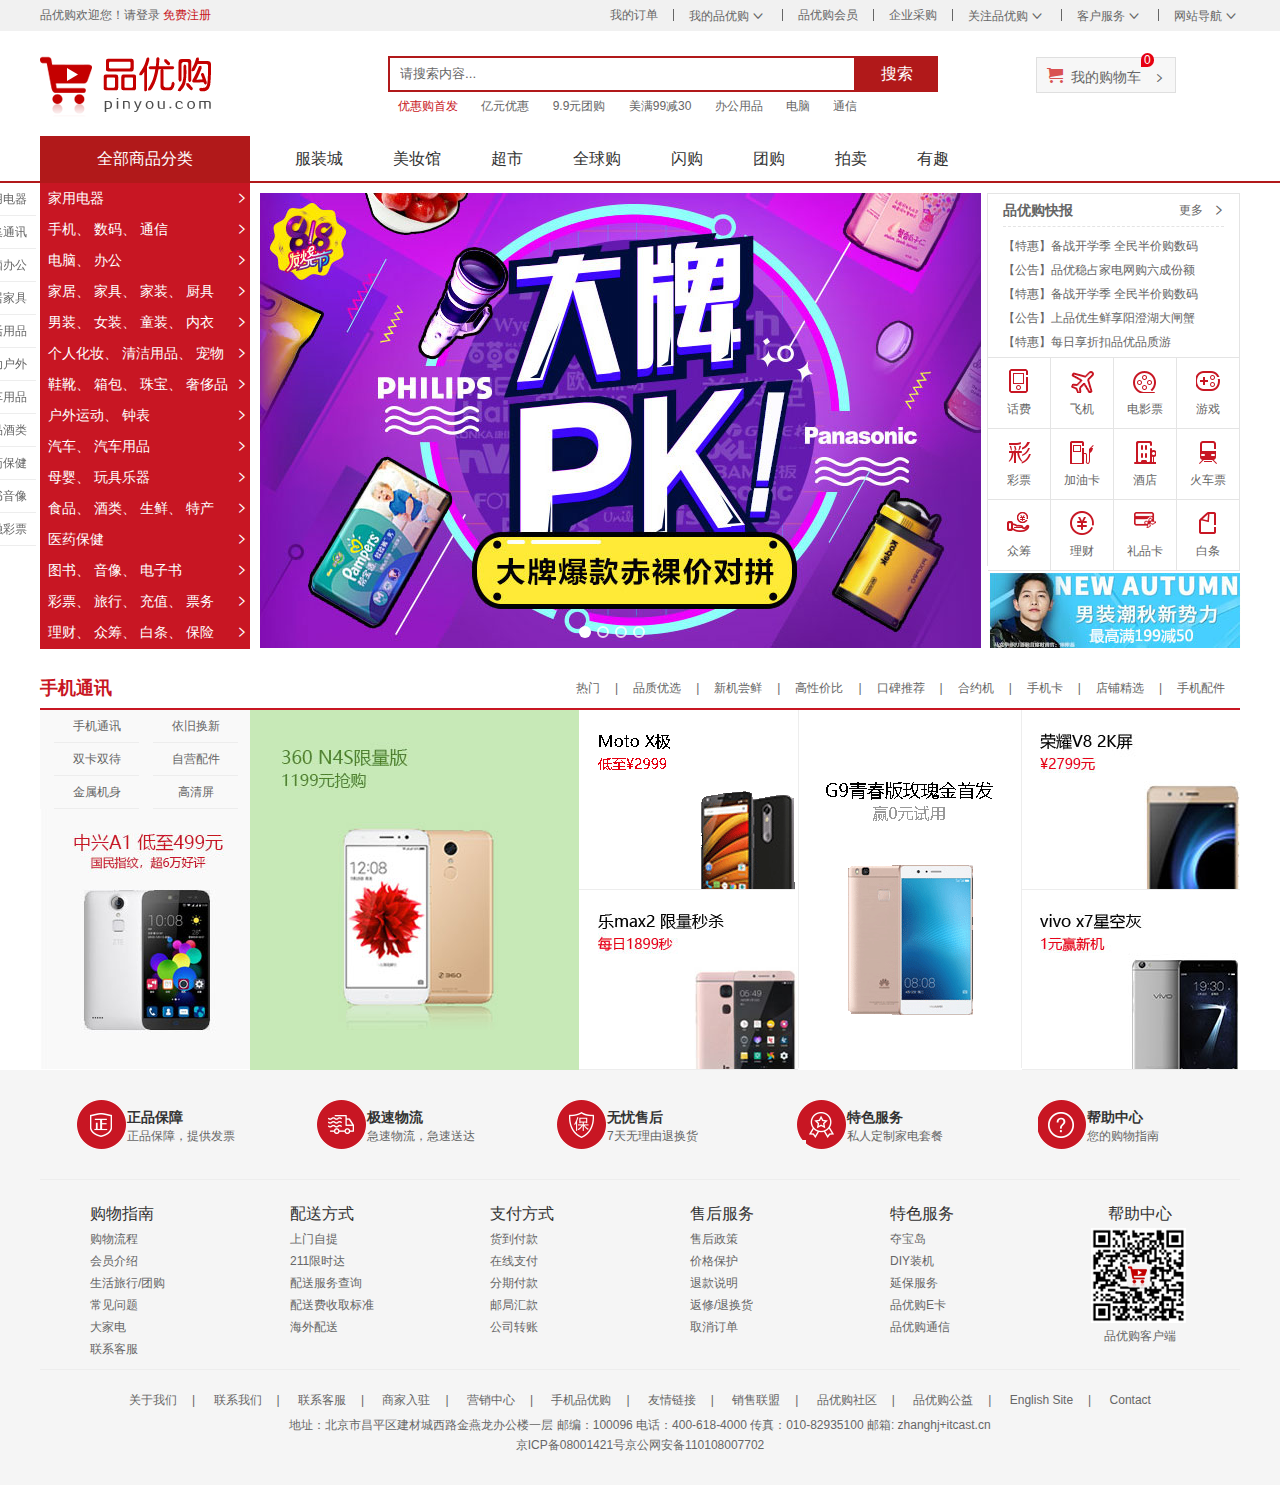
<file: index.html>
<!DOCTYPE html>
<html lang="cn_Zh">

<head>
    <meta charset="UTF-8">
    <title>品优购-综合网购首选-正品低价、品质保障、配送及时、轻松购物！</title>
    <meta name="description" content="品优购JD.COM-专业的综合网上购物商城,销售家电、数码通讯、电脑、家居百货、服装服饰、母婴、图书、食品等数万个品牌优质商品.便捷、诚信的服务，为您提供愉悦的网上购物体验!" />
    <meta name="keywords" content="网上购物,网上商城,手机,笔记本,电脑,MP3,CD,VCD,DV,相机,数码,配件,手表,存储卡,品优购" />
    <link rel="shortcut icon" type="image/x-icon" href="favicon.ico">
    <link rel="stylesheet" href="css/base.css">
    <link rel="stylesheet" type="text/css" href="css/common.css">
    <link rel="stylesheet" type="text/css" href="css/index.css">
    <script src="js/animateLine.js"></script>
    <script src="js/focus.js"></script>
</head>

<body>
    <!-- 顶部快捷导航shortcut -->
    <div class="shortcut">
        <div class="w">
            <div class="fl">
                <ul>
                    <li>品优购欢迎您！</li>
                    <li>
                        <a href="javascript:;">请登录</a>
                        <a href="javascript:;" class="style-red">免费注册</a>
                    </li>
                </ul>
            </div>
            <div class="fr">
                <ul>
                    <li><a href="javascript:;">我的订单</a></li>
                    <li class="spacer"></li>
                    <li>
                        <a href="javascript:;">我的品优购<i class="arrow-d"></i></a>

                    </li>
                    <li class="spacer"></li>
                    <li><a href="javascript:;">品优购会员</a></li>
                    <li class="spacer"></li>
                    <li><a href="javascript:;">企业采购</a></li>
                    <li class="spacer"></li>
                    <li>
                        <a href="javascript:;">关注品优购<i class="arrow-d"></i></a>

                    </li>
                    <li class="spacer"></li>
                    <li>
                        <a href="javascript:;">客户服务<i class="arrow-d"></i></a>

                    </li>
                    <li class="spacer"></li>
                    <li>
                        <a href="javascript:;">网站导航<i class="arrow-d"></i></a>

                    </li>
                </ul>
            </div>
        </div>
    </div>
    <!-- header -->
    <div class="header w">
        <div class="logo">
            <h1>
                <a title="品优购" href="index.html">品优购</a>
            </h1>
        </div>
        <div class="search">
            <input type="text" value="请搜索内容...">
            <button>搜索</button>
        </div>
        <div class="hotwords">
            <a class="style-red" href="javascript:;">优惠购首发</a>
            <a href="javascript:;">亿元优惠</a>
            <a href="javascript:;">9.9元团购</a>
            <a href="javascript:;">美满99减30</a>
            <a href="javascript:;">办公用品</a>
            <a href="javascript:;">电脑</a>
            <a href="javascript:;">通信</a>
        </div>
        <div class="shopcar">
            <i class="shopping"></i>
            <a href="javascript:;" style="font-size: 14px;">我的购物车</a>
            <i class="arrow-r"></i>
            <i class="count">0</i>
        </div>
    </div>
    <!-- 导航栏nav -->
    <div class="nav">
        <div class="w">
            <div class="dropdown fl">
                <div class="dt">全部商品分类</div>
                <div class="dd">
                    <ul>
                        <li class="dditems">
                            <a href="javascript:;">家用电器</a>
                            <i class="arrow-r"></i>
                        </li>
                        <li class="dditems">
                            <a href="javascript:;">手机</a>、
                            <a href="javascript:;">数码</a>、
                            <a href="javascript:;">通信</a>
                            <i class="arrow-r"></i>
                        </li>
                        <li class="dditems">
                            <a href="javascript:;">电脑</a>、
                            <a href="javascript:;">办公</a>
                            <i class="arrow-r"></i>
                        </li>
                        <li class="dditems">
                            <a href="javascript:;">家居</a>、
                            <a href="javascript:;">家具</a>、
                            <a href="javascript:;">家装</a>、
                            <a href="javascript:;">厨具</a>
                            <i class="arrow-r"></i>
                        </li>
                        <li class="dditems">
                            <a href="javascript:;">男装</a>、
                            <a href="javascript:;">女装</a>、
                            <a href="javascript:;">童装</a>、
                            <a href="javascript:;">内衣</a>
                            <i class="arrow-r"></i>
                        </li>
                        <li class="dditems">
                            <a href="javascript:;">个人化妆</a>、
                            <a href="javascript:;">清洁用品</a>、
                            <a href="javascript:;">宠物</a>
                            <i class="arrow-r"></i>
                        </li>
                        <li class="dditems">
                            <a href="javascript:;">鞋靴</a>、
                            <a href="javascript:;">箱包</a>、
                            <a href="javascript:;">珠宝</a>、
                            <a href="javascript:;">奢侈品</a>
                            <i class="arrow-r"></i>
                        </li>
                        <li class="dditems">
                            <a href="javascript:;">户外运动</a>、
                            <a href="javascript:;">钟表</a>
                            <i class="arrow-r"></i>
                        </li>
                        <li class="dditems">
                            <a href="javascript:;">汽车</a>、
                            <a href="javascript:;">汽车用品</a>
                            <i class="arrow-r"></i>
                        </li>
                        <li class="dditems">
                            <a href="javascript:;">母婴</a>、
                            <a href="javascript:;">玩具乐器</a>
                            <i class="arrow-r"></i>
                        </li>
                        <li class="dditems">
                            <a href="javascript:;">食品</a>、
                            <a href="javascript:;">酒类</a>、
                            <a href="javascript:;">生鲜</a>、
                            <a href="javascript:;">特产</a>
                            <i class="arrow-r"></i>
                        </li>
                        <li class="dditems">
                            <a href="javascript:;">医药保健</a>
                            <i class="arrow-r"></i>
                        </li>
                        <li class="dditems">
                            <a href="javascript:;">图书</a>、
                            <a href="javascript:;">音像</a>、
                            <a href="javascript:;">电子书</a>
                            <i class="arrow-r"></i>
                        </li>
                        <li class="dditems">
                            <a href="javascript:;">彩票</a>、
                            <a href="javascript:;">旅行</a>、
                            <a href="javascript:;">充值</a>、
                            <a href="javascript:;">票务</a>
                            <i class="arrow-r"></i>
                        </li>
                        <li class="dditems">
                            <a href="javascript:;">理财</a>、
                            <a href="javascript:;">众筹</a>、
                            <a href="javascript:;">白条</a>、
                            <a href="javascript:;">保险</a>
                            <i class="arrow-r"></i>
                        </li>
                    </ul>
                </div>
            </div>
            <div class="navitems fl">
                <ul>
                    <li><a href="javascript:;">服装城</a></li>
                    <li><a href="javascript:;">美妆馆</a></li>
                    <li><a href="javascript:;">超市</a></li>
                    <li><a href="javascript:;">全球购</a></li>
                    <li><a href="javascript:;">闪购</a></li>
                    <li><a href="javascript:;">团购</a></li>
                    <li><a href="javascript:;">拍卖</a></li>
                    <li><a href="javascript:;">有趣</a></li>
                </ul>
            </div>
        </div>
    </div>
    <!-- main -->
    <div class="main">
        <div class="w">
            <div class="focus">
                <ul id="focusImg">
                    <li>
                        <a href="javascript:;"><img src="upload/focus.jpg" alt="大牌爆款赤裸价对拼"></a>
                    </li>
                    <li>
                        <a href="javascript:;"><img src="upload/focus1.jpg" alt="大牌爆款赤裸价对拼"></a>
                    </li>
                    <li>
                        <a href="javascript:;"><img src="upload/focus2.jpg" alt="大牌爆款赤裸价对拼"></a>
                    </li>
                    <li>
                        <a href="javascript:;"><img src="upload/focus3.jpg" alt="大牌爆款赤裸价对拼"></a>
                    </li>
                </ul>
                <a href="javascript:;" class="arrow arrow-l"></a>
                <a href="javascript:;" class="arrow arrow-r"></a>
                <ol class="circle">

                </ol>
            </div>
            <div class="newsflash">
                <div class="news">
                    <div class="news-hd">
                        <h4>品优购快报</h4>
                        <a class="fr" href="javascript:;">更多 <i></i></a>
                    </div>
                    <div class="news-bd">
                        <ul>
                            <li>
                                <a href="javascript:;">【特惠】备战开学季 全民半价购数码</a>
                            </li>
                            <li>
                                <a href="javascript:;">【公告】品优稳占家电网购六成份额</a>
                            </li>
                            <li>
                                <a href="javascript:;">【特惠】备战开学季 全民半价购数码</a>
                            </li>
                            <li>
                                <a href="javascript:;">【公告】上品优生鲜享阳澄湖大闸蟹</a>
                            </li>
                            <li>
                                <a href="javascript:;">【特惠】每日享折扣品优品质游</a>
                            </li>
                        </ul>
                    </div>
                </div>
                <div class="lifeservice">
                    <ul>
                        <li>
                            <a href="javascript:;">
                                <i class="lifeservice-ico lifeservice-ico-huafei"></i>
                                <p>话费</p>
                            </a>
                        </li>
                        <li>
                            <a href="javascript:;">
                                <i class="lifeservice-ico lifeservice-ico-jipiao"></i>
                                <p>飞机</p>
                            </a>
                        </li>
                        <li>
                            <a href="javascript:;">
                                <i class="lifeservice-ico lifeservice-ico-dianying"></i>
                                <p>电影票</p>
                            </a>
                        </li>
                        <li>
                            <a href="javascript:;">
                                <i class="lifeservice-ico lifeservice-ico-youxi"></i>
                                <p>游戏</p>
                            </a>
                        </li>
                        <li>
                            <a href="javascript:;">
                                <i class="lifeservice-ico lifeservice-ico-caipiao"></i>
                                <p>彩票</p>
                            </a>
                        </li>
                        <li>
                            <a href="javascript:;">
                                <i class="lifeservice-ico lifeservice-ico-jiayou"></i>
                                <p>加油卡</p>
                            </a>
                        </li>
                        <li>
                            <a href="javascript:;">
                                <i class="lifeservice-ico lifeservice-ico-jiudian"></i>
                                <p>酒店</p>
                            </a>
                        </li>
                        <li>
                            <a href="javascript:;">
                                <i class="lifeservice-ico lifeservice-ico-huoche"></i>
                                <p>火车票</p>
                            </a>
                        </li>
                        <li>
                            <a href="javascript:;">
                                <i class="lifeservice-ico lifeservice-ico-zhongchou"></i>
                                <p>众筹</p>
                            </a>
                        </li>
                        <li>
                            <a href="javascript:;">
                                <i class="lifeservice-ico lifeservice-ico-licai"></i>
                                <p>理财</p>
                            </a>
                        </li>
                        <li>
                            <a href="javascript:;">
                                <i class="lifeservice-ico lifeservice-ico-lipin"></i>
                                <p>礼品卡</p>
                            </a>
                        </li>
                        <li>
                            <a href="javascript:;">
                                <i class="lifeservice-ico lifeservice-ico-baitiao"></i>
                                <p>白条</p>
                            </a>
                        </li>
                    </ul>
                </div>
                <div class="bargain">
                    <a href="javascript:;"><img src="upload/图层178.jpg"></a>
                </div>
            </div>
        </div>
    </div>
    <!-- floor -->
    <div class="floor">
        <div class="phone w">
            <div class="box-hd">
                <h2>手机通讯</h2>
                <div class="tab-list">
                    <ul>
                        <li><a href="javascript:;">热门</a>|</li>
                        <li><a href="javascript:;">品质优选</a>|</li>
                        <li><a href="javascript:;">新机尝鲜</a>|</li>
                        <li><a href="javascript:;">高性价比</a>|</li>
                        <li><a href="javascript:;">口碑推荐</a>|</li>
                        <li><a href="javascript:;">合约机</a>|</li>
                        <li><a href="javascript:;">手机卡</a>|</li>
                        <li><a href="javascript:;">店铺精选</a>|</li>
                        <li><a href="javascript:;">手机配件</a></li>
                    </ul>
                </div>
            </div>
            <div class="box-bd">
                <ul>
                    <li class="box-bd-cell1">
                        <ul>
                            <li><a href="javascript:;">手机通讯</a></li>
                            <li><a href="javascript:;">依旧换新</a></li>
                            <li><a href="javascript:;">双卡双待</a></li>
                            <li><a href="javascript:;">自营配件</a></li>
                            <li><a href="javascript:;">金属机身</a></li>
                            <li><a href="javascript:;">高清屏</a></li>
                        </ul>
                        <a href="javascript:;"><img src="upload/中兴A1.jpg"></a>
                    </li>
                    <li class="box-bd-cell2">
                        <a href="javascript:;"><img src="upload/图层183拷贝.jpg"></a>
                    </li>
                    <li class="box-bd-cell3">
                        <ul>
                            <li>
                                <a href="javascript:;"><img src="upload/moto.png"></a>
                            </li>
                            <li>
                                <a href="javascript:;"><img src="upload/乐max.jpg"></a>
                            </li>
                        </ul>
                    </li>
                    <li class="box-bd-cell4">
                        <a href="javascript:;"><img src="upload/G9青春版.png"></a>
                    </li>
                    <li class="box-bd-cell5">
                        <ul>
                            <li>
                                <a href="javascript:;"><img src="upload/荣耀v8.jpg"></a>
                            </li>
                            <li>
                                <a href="javascript:;"><img src="upload/vivox7.jpg"></a>
                            </li>
                        </ul>
                    </li>
                </ul>
            </div>
        </div>
    </div>
    <!-- 固定电梯导航 -->
    <div class="fixedtool">
        <ul>
            <li><a href="javascript:;">家用电器</a></li>
            <li><a href="javascript:;">收集通讯</a></li>
            <li><a href="javascript:;">电脑办公</a></li>
            <li><a href="javascript:;">家居家具</a></li>
            <li><a href="javascript:;">生活用品</a></li>
            <li><a href="javascript:;">运动户外</a></li>
            <li><a href="javascript:;">汽车用品</a></li>
            <li><a href="javascript:;">食品酒类</a></li>
            <li><a href="javascript:;">医药保健</a></li>
            <li><a href="javascript:;">图书音像</a></li>
            <li><a href="javascript:;">金融彩票</a></li>
        </ul>
    </div>
    <!-- footer -->
    <div class="footer">
        <div class="w">
            <!-- service部分 -->
            <div class="service">
                <ul>
                    <li class="service_items">
                        <i class="service_items_zheng service_items_common"></i>
                        <div>
                            <h5>正品保障</h5>
                            <p>正品保障，提供发票</p>
                        </div>
                    </li>
                    <li class="service_items">
                        <i class="service_items_kuai service_items_common"></i>
                        <div>
                            <h5>极速物流</h5>
                            <p>急速物流，急速送达</p>
                        </div>
                    </li>
                    <li class="service_items">
                        <i class="service_items_bao service_items_common"></i>
                        <div>
                            <h5>无忧售后</h5>
                            <p>7天无理由退换货</p>
                        </div>
                    </li>
                    <li class="service_items">
                        <i class="service_items_te service_items_common"></i>
                        <div>
                            <h5>特色服务</h5>
                            <p>私人定制家电套餐</p>
                        </div>
                    </li>
                    <li class="service_items">
                        <i class="service_items_bang service_items_common"></i>
                        <div>
                            <h5>帮助中心</h5>
                            <p>您的购物指南</p>
                        </div>
                    </li>
                </ul>
            </div>
            <!-- help部分 -->
            <div class="help">
                <dl>
                    <dt>购物指南</dt>
                    <dd><a href="javascript:;">购物流程</a></dd>
                    <dd><a href="javascript:;">会员介绍</a></dd>
                    <dd><a href="javascript:;">生活旅行/团购</a></dd>
                    <dd><a href="javascript:;">常见问题</a></dd>
                    <dd><a href="javascript:;">大家电</a></dd>
                    <dd><a href="javascript:;">联系客服</a></dd>
                </dl>
                <dl>
                    <dt>配送方式</dt>
                    <dd><a href="javascript:;">上门自提</a></dd>
                    <dd><a href="javascript:;">211限时达</a></dd>
                    <dd><a href="javascript:;">配送服务查询</a></dd>
                    <dd><a href="javascript:;">配送费收取标准</a></dd>
                    <dd><a href="javascript:;">海外配送</a></dd>
                </dl>
                <dl>
                    <dt>支付方式</dt>
                    <dd><a href="javascript:;">货到付款</a></dd>
                    <dd><a href="javascript:;">在线支付</a></dd>
                    <dd><a href="javascript:;">分期付款</a></dd>
                    <dd><a href="javascript:;">邮局汇款</a></dd>
                    <dd><a href="javascript:;">公司转账</a></dd>
                </dl>
                <dl>
                    <dt>售后服务</dt>
                    <dd><a href="javascript:;">售后政策</a></dd>
                    <dd><a href="javascript:;">价格保护</a></dd>
                    <dd><a href="javascript:;">退款说明</a></dd>
                    <dd><a href="javascript:;">返修/退换货</a></dd>
                    <dd><a href="javascript:;">取消订单</a></dd>
                </dl>
                <dl>
                    <dt>特色服务</dt>
                    <dd><a href="javascript:;">夺宝岛</a></dd>
                    <dd><a href="javascript:;">DIY装机</a></dd>
                    <dd><a href="javascript:;">延保服务</a></dd>
                    <dd><a href="javascript:;">品优购E卡</a></dd>
                    <dd><a href="javascript:;">品优购通信</a></dd>
                </dl>
                <dl class="qrcode">
                    <dt>帮助中心</dt>
                    <dd></dd>
                    <p>品优购客户端</p>
                </dl>
            </div>
            <!-- copyright部分 -->
            <div class="copyright">
                <div class="copyright_links">
                    <a href="javascript:;">关于我们</a><i class="gap">|</i>
                    <a href="javascript:;">联系我们</a><i class="gap">|</i>
                    <a href="javascript:;">联系客服</a><i class="gap">|</i>
                    <a href="javascript:;">商家入驻</a><i class="gap">|</i>
                    <a href="javascript:;">营销中心</a><i class="gap">|</i>
                    <a href="javascript:;">手机品优购</a><i class="gap">|</i>
                    <a href="javascript:;">友情链接</a><i class="gap">|</i>
                    <a href="javascript:;">销售联盟</a><i class="gap">|</i>
                    <a href="javascript:;">品优购社区</a><i class="gap">|</i>
                    <a href="javascript:;">品优购公益</a><i class="gap">|</i>
                    <a href="javascript:;">English Site</a><i class="gap">|</i>
                    <a href="javascript:;">Contact</a>
                </div>
                <div class="copyright_info">
                    <p>地址：北京市昌平区建材城西路金燕龙办公楼一层 邮编：100096 电话：400-618-4000 传真：010-82935100 邮箱: zhanghj+itcast.cn<br>京ICP备08001421号京公网安备110108007702
                    </p>
                </div>
            </div>
        </div>
    </div>
</body>

</html>
</file>
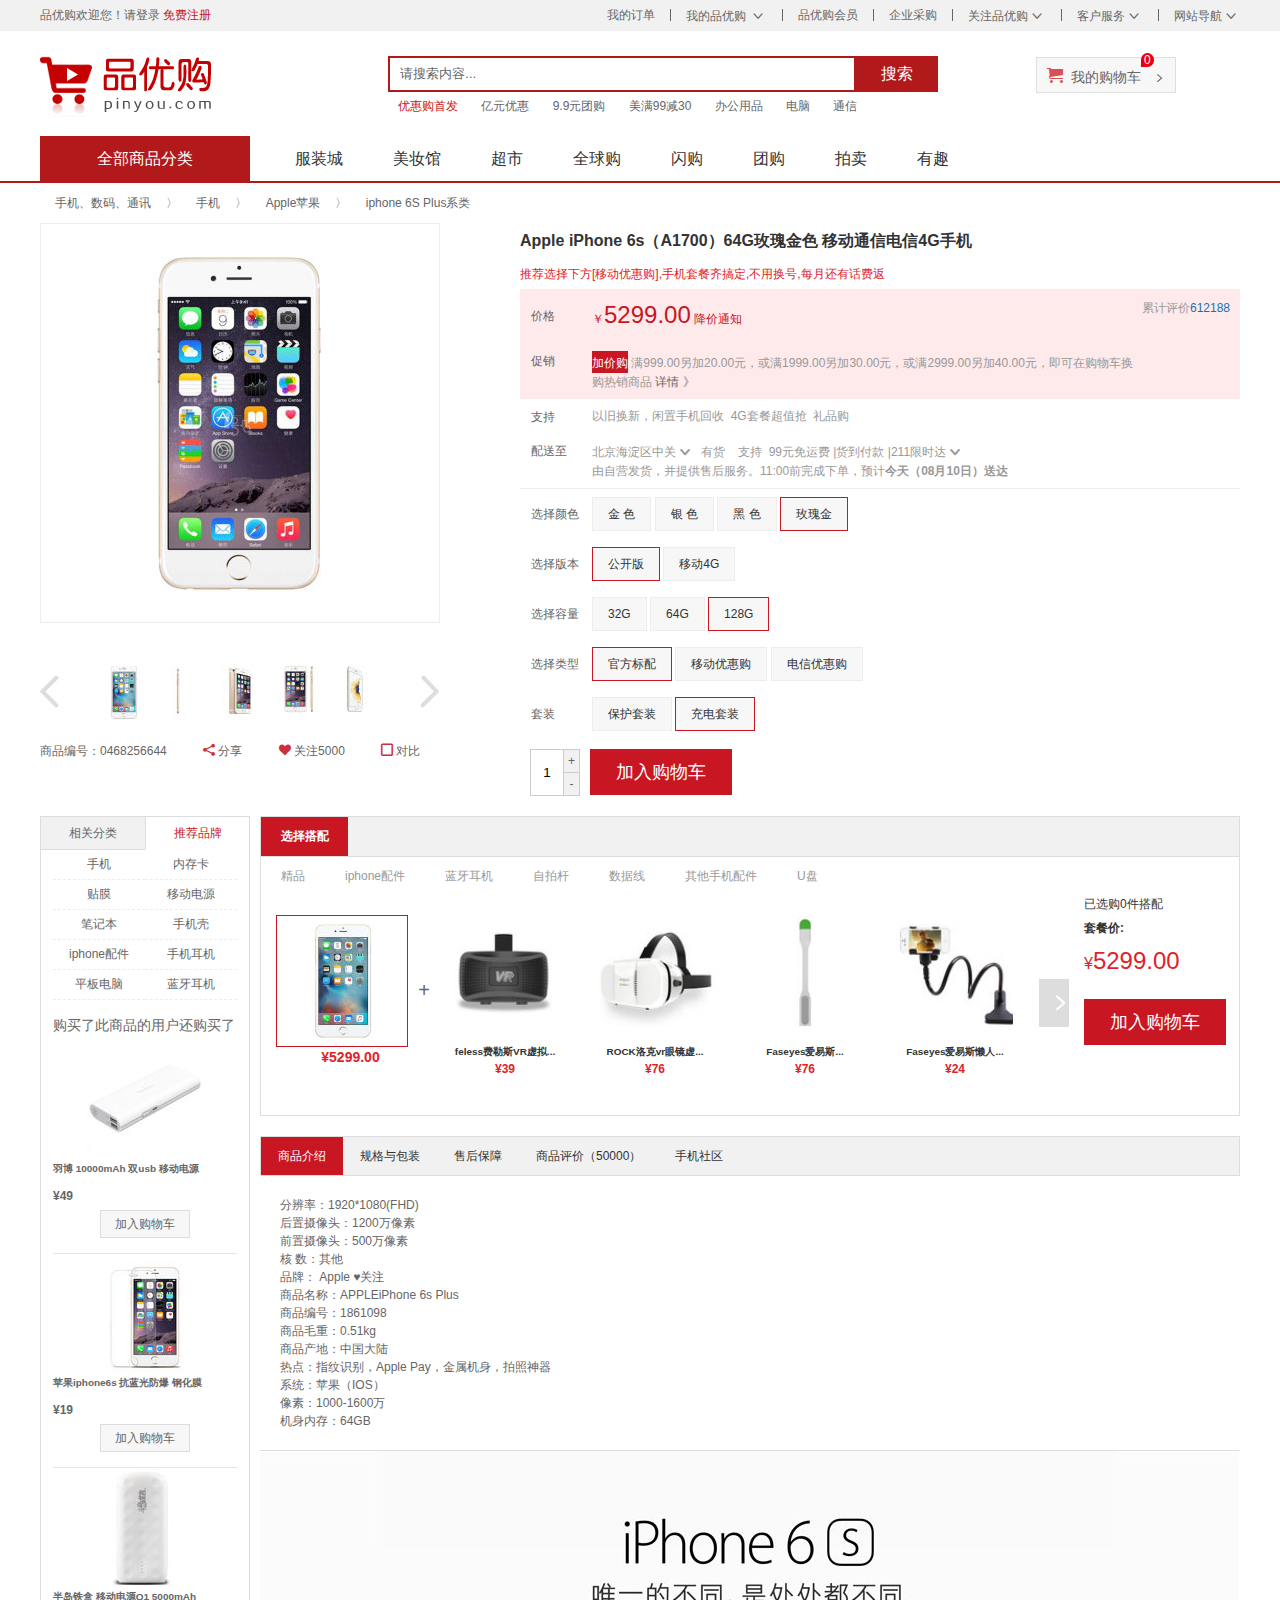
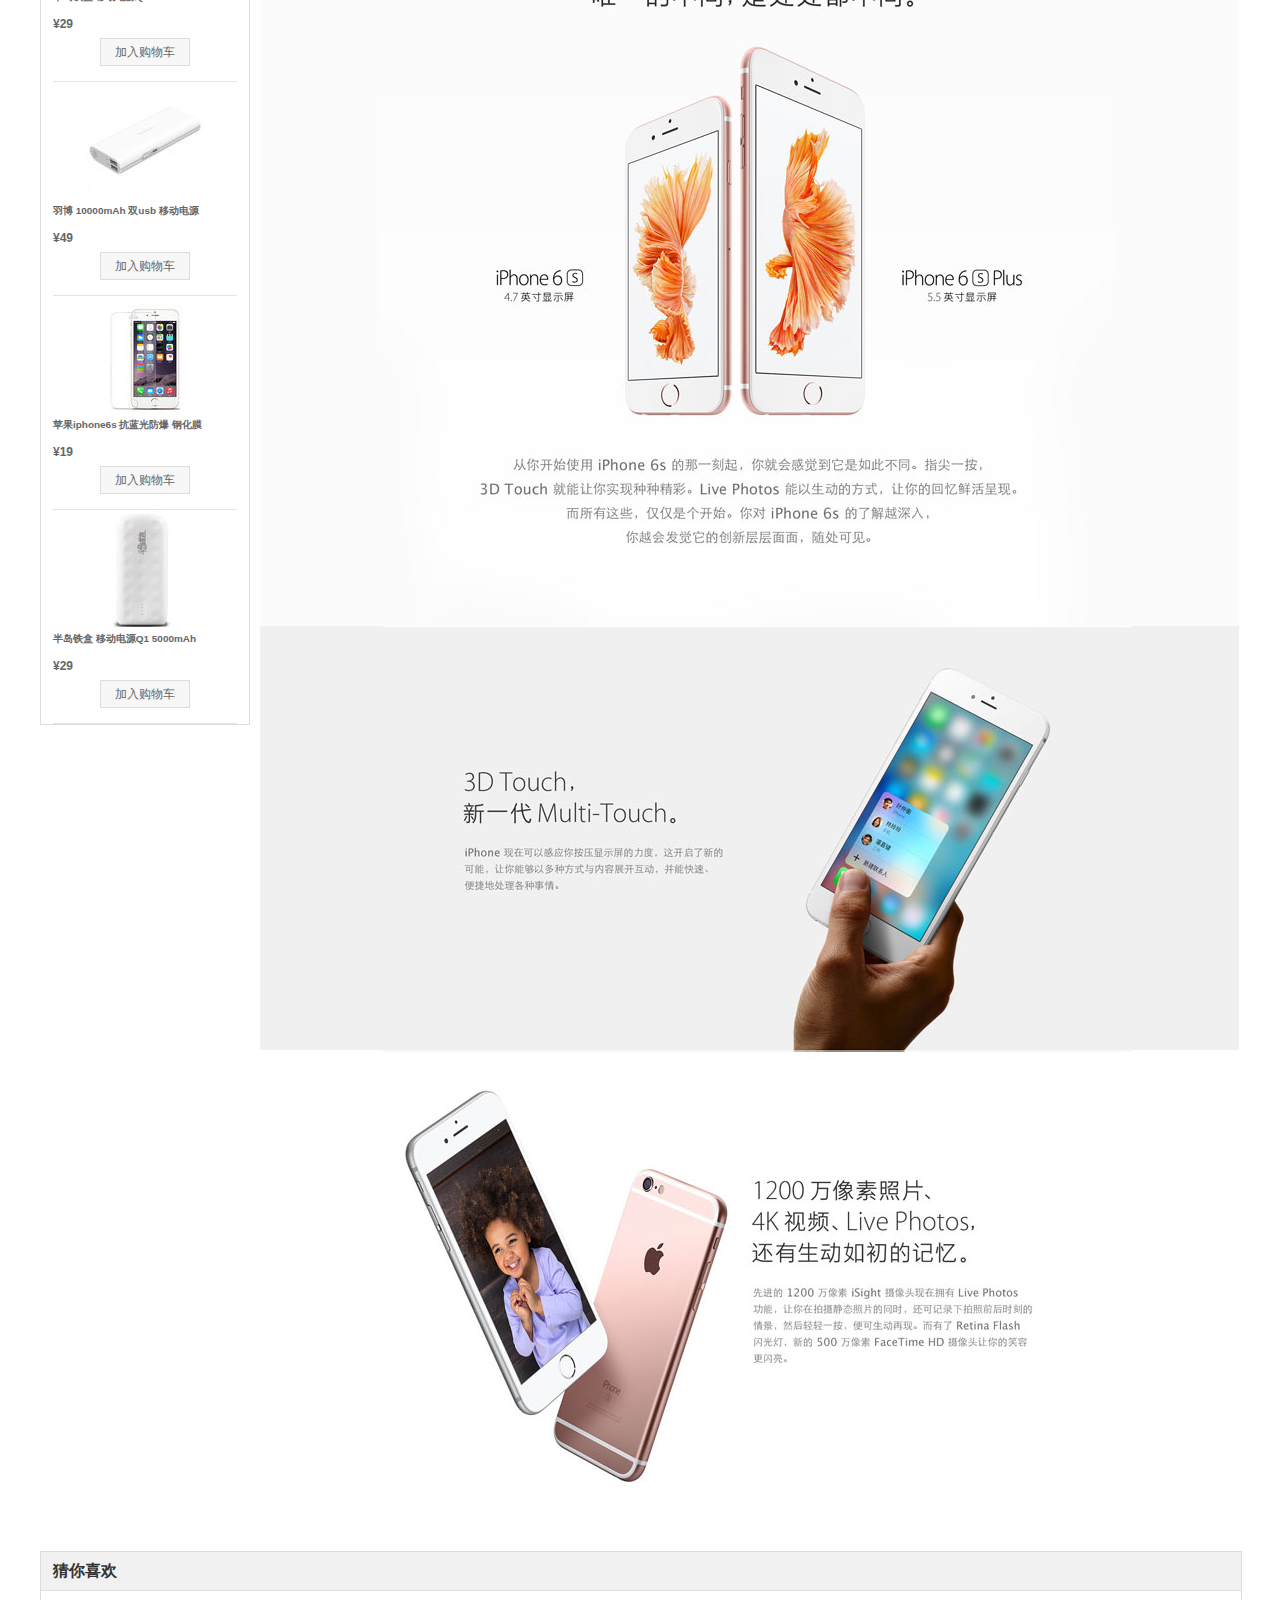
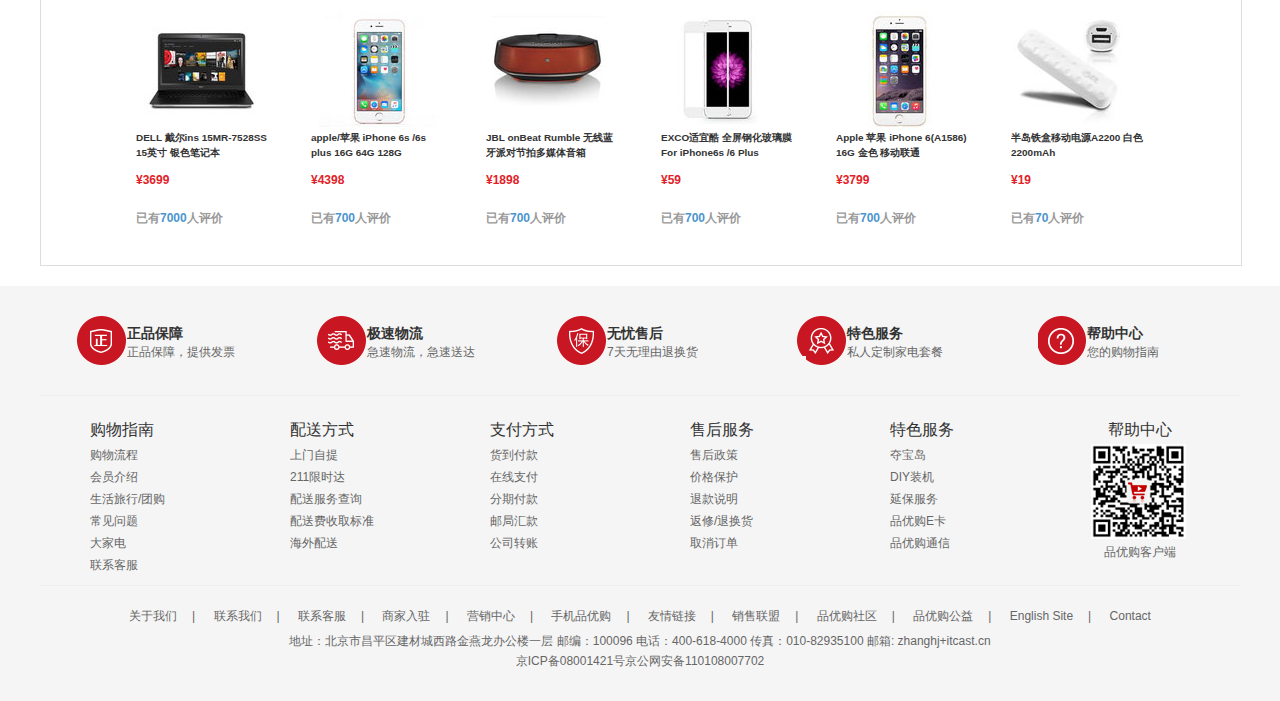
<file: detail.html>
<!DOCTYPE html>
<html lang="cn_Zh">

<head>
    <meta charset="UTF-8">
    <title>品优购-综合网购首选-正品低价、品质保障、配送及时、轻松购物！</title>
    <meta name="description" content="品优购JD.COM-专业的综合网上购物商城,销售家电、数码通讯、电脑、家居百货、服装服饰、母婴、图书、食品等数万个品牌优质商品.便捷、诚信的服务，为您提供愉悦的网上购物体验!" />
    <meta name="keywords" content="网上购物,网上商城,手机,笔记本,电脑,MP3,CD,VCD,DV,相机,数码,配件,手表,存储卡,品优购" />
    <link rel="shortcut icon" type="image/x-icon" href="favicon.ico">
    <link rel="stylesheet" href="css/base.css">
    <link rel="stylesheet" type="text/css" href="css/common.css">
    <link rel="stylesheet" type="text/css" href="css/detail.css">
    <script src="js/detail.js"></script>
</head>

<body>
    <!-- 顶部快捷导航shortcut -->
    <div class="shortcut">
        <div class="w">
            <div class="fl">
                <ul>
                    <li>品优购欢迎您！</li>
                    <li>
                        <a href="#">请登录</a>
                        <a href="#" class="style-red">免费注册</a>
                    </li>
                </ul>
            </div>
            <div class="fr">
                <ul>
                    <li><a href="#">我的订单</a></li>
                    <li class="spacer"></li>
                    <li>
                        <a href="#">我的品优购</a>
                        <i class="arrow-d"></i>
                    </li>
                    <li class="spacer"></li>
                    <li><a href="#">品优购会员</a></li>
                    <li class="spacer"></li>
                    <li><a href="#">企业采购</a></li>
                    <li class="spacer"></li>
                    <li>
                        <a href="#">关注品优购<i class="arrow-d"></i></a>

                    </li>
                    <li class="spacer"></li>
                    <li>
                        <a href="#">客户服务<i class="arrow-d"></i></a>

                    </li>
                    <li class="spacer"></li>
                    <li>
                        <a href="#">网站导航<i class="arrow-d"></i></a>

                    </li>
                </ul>
            </div>
        </div>
    </div>
    <!-- header -->
    <div class="header w">
        <div class="logo">
            <h1>
                <a title="品优购" href="index.html">品优购</a>
            </h1>
        </div>
        <div class="search">
            <input type="text" value="请搜索内容...">
            <button>搜索</button>
        </div>
        <div class="hotwords">
            <a class="style-red" href="#">优惠购首发</a>
            <a href="#">亿元优惠</a>
            <a href="#">9.9元团购</a>
            <a href="#">美满99减30</a>
            <a href="#">办公用品</a>
            <a href="#">电脑</a>
            <a href="#">通信</a>
        </div>
        <div class="shopcar">
            <i class="shopping"></i>
            <a href="#" style="font-size: 14px;">我的购物车</a>
            <i class="arrow-r"></i>
            <i class="count">0</i>
        </div>
    </div>
    <!-- 导航栏nav -->
    <div class="nav">
        <div class="w">
            <div class="dropdown fl">
                <div class="dt">全部商品分类</div>
                <div class="dd" style="display: none;">
                    <ul>
                        <li class="dditems">
                            <a href="#">家用电器</a>
                            <i class="arrow-r"></i>
                        </li>
                        <li class="dditems">
                            <a href="#">手机</a>、
                            <a href="#">数码</a>、
                            <a href="#">通信</a>
                            <i class="arrow-r"></i>
                        </li>
                        <li class="dditems">
                            <a href="#">电脑</a>、
                            <a href="#">办公</a>
                            <i class="arrow-r"></i>
                        </li>
                        <li class="dditems">
                            <a href="#">家居</a>、
                            <a href="#">家具</a>、
                            <a href="#">家装</a>、
                            <a href="#">厨具</a>
                            <i class="arrow-r"></i>
                        </li>
                        <li class="dditems">
                            <a href="#">男装</a>、
                            <a href="#">女装</a>、
                            <a href="#">童装</a>、
                            <a href="#">内衣</a>
                            <i class="arrow-r"></i>
                        </li>
                        <li class="dditems">
                            <a href="#">个人化妆</a>、
                            <a href="#">清洁用品</a>、
                            <a href="#">宠物</a>
                            <i class="arrow-r"></i>
                        </li>
                        <li class="dditems">
                            <a href="#">鞋靴</a>、
                            <a href="#">箱包</a>、
                            <a href="#">珠宝</a>、
                            <a href="#">奢侈品</a>
                            <i class="arrow-r"></i>
                        </li>
                        <li class="dditems">
                            <a href="#">户外运动</a>、
                            <a href="#">钟表</a>
                            <i class="arrow-r"></i>
                        </li>
                        <li class="dditems">
                            <a href="#">汽车</a>、
                            <a href="#">汽车用品</a>
                            <i class="arrow-r"></i>
                        </li>
                        <li class="dditems">
                            <a href="#">母婴</a>、
                            <a href="#">玩具乐器</a>
                            <i class="arrow-r"></i>
                        </li>
                        <li class="dditems">
                            <a href="#">食品</a>、
                            <a href="#">酒类</a>、
                            <a href="#">生鲜</a>、
                            <a href="#">特产</a>
                            <i class="arrow-r"></i>
                        </li>
                        <li class="dditems">
                            <a href="#">医药保健</a>
                            <i class="arrow-r"></i>
                        </li>
                        <li class="dditems">
                            <a href="#">图书</a>、
                            <a href="#">音像</a>、
                            <a href="#">电子书</a>
                            <i class="arrow-r"></i>
                        </li>
                        <li class="dditems">
                            <a href="#">彩票</a>、
                            <a href="#">旅行</a>、
                            <a href="#">充值</a>、
                            <a href="#">票务</a>
                            <i class="arrow-r"></i>
                        </li>
                        <li class="dditems">
                            <a href="#">理财</a>、
                            <a href="#">众筹</a>、
                            <a href="#">白条</a>、
                            <a href="#">保险</a>
                            <i class="arrow-r"></i>
                        </li>
                    </ul>
                </div>
            </div>
            <div class="navitems fl">
                <ul>
                    <li><a href="#">服装城</a></li>
                    <li><a href="#">美妆馆</a></li>
                    <li><a href="#">超市</a></li>
                    <li><a href="#">全球购</a></li>
                    <li><a href="#">闪购</a></li>
                    <li><a href="#">团购</a></li>
                    <li><a href="#">拍卖</a></li>
                    <li><a href="#">有趣</a></li>
                </ul>
            </div>
        </div>
    </div>
    <!-- 主体 -->
    <div class="de_comtainer w">
        <!-- 面包屑导航 -->
        <div class="crumb_wrap">
            <a href="#">手机、数码、通讯</a>〉
            <a href="#">手机</a>〉
            <a href="#">Apple苹果</a>〉
            <a href="#">iphone 6S Plus系类</a>
        </div>
        <!-- 商品介绍 -->
        <div class="product_intro clearfix">
            <div class="preview_wrap fl">
                <div class="preview_img">
                    <img src="upload/图层144.jpg">
                    <div class="mask" id="pro_mask"></div>
                    <div class="amplify">
                        <img id="amplifyImg" src="upload/图层144.jpg" alt="">
                    </div>
                </div>
                <div class="preview_list">
                    <ul>
                        <li><img src="upload/图层146.jpg"></li>
                        <li><img src="upload/图层147-2.jpg"></li>
                        <li><img src="upload/图层147-3.jpg"></li>
                        <li><img src="upload/图层147-4.jpg"></li>
                        <li><img src="upload/图层147-5.jpg"></li>
                    </ul>
                    <a href="javascript:;" class="arrow-prev"><img src="upload/arrow-prev.jpg"></a>
                    <a href="javascript:;" class="arrow-next"><img src="upload/arrow-next.jpg"></a>
                </div>
                <div class="preview_info">
                    <span>商品编号：0468256644</span>
                    <span><i></i> 分享</span>
                    <span><i></i> 关注5000</span>
                    <i></i> 对比
                </div>
            </div>
            <div class="iteminfo_wrap fr">
                <h3 class="skull_name">Apple iPhone 6s（A1700）64G玫瑰金色 移动通信电信4G手机</h3>
                <p class="info_news">推荐选择下方[移动优惠购],手机套餐齐搞定,不用换号,每月还有话费返</p>
                <div class="summary">
                    <dl class="sum_price">
                        <dt>价格</dt>
                        <dd>￥<span>5299.00</span> 降价通知</dd>
                    </dl>
                    <dl class="sum_promotion">
                        <dt>促销</dt>
                        <dd><span>加价购</span> 满999.00另加20.00元，或满1999.00另加30.00元，或满2999.00另加40.00元，即可在购物车换购热销商品 <a href="javascript:;">详情 》</a></dd>
                    </dl>
                    <div class="sum_remark">
                        累计评价<span>612188</span>
                    </div>
                    <dl class="sum_support">
                        <dt>支持</dt>
                        <dd>以旧换新，闲置手机回收&nbsp;&nbsp;4G套餐超值抢&nbsp;&nbsp;礼品购</dd>
                    </dl>
                    <dl class="sum_stock">
                        <dt>配送至</dt>
                        <dd>北京海淀区中关<i></i>&nbsp;&nbsp;有货&nbsp;&nbsp;&nbsp;&nbsp;支持&nbsp;&nbsp;99元免运费 |货到付款 |211限时达<i></i><br>由自营发货，并提供售后服务。11:00前完成下单，预计<span>今天（08月10日）送达</span></dd>
                    </dl>
                    <div class="choose">
                        <dl class="choose_color">
                            <dt>选择颜色</dt>
                            <dd>
                                <a href="javascript:;">金 色</a>
                                <a href="javascript:;">银 色</a>
                                <a href="javascript:;">黑 色</a>
                                <a href="javascript:;" class="current">玫瑰金</a>
                            </dd>
                        </dl>
                        <dl class="choose_version">
                            <dt>选择版本</dt>
                            <dd>
                                <a href="javascript:;" class="current">公开版</a>
                                <a href="javascript:;">移动4G</a>
                            </dd>
                        </dl>
                        <dl class="choose_volume">
                            <dt>选择容量</dt>
                            <dd>
                                <a href="javascript:;">32G</a>
                                <a href="javascript:;">64G</a>
                                <a href="javascript:;" class="current">128G</a>
                            </dd>
                        </dl>
                        <dl class="choose_type">
                            <dt>选择类型</dt>
                            <dd>
                                <a href="javascript:;" class="current">官方标配</a>
                                <a href="javascript:;">移动优惠购</a>
                                <a href="javascript:;">电信优惠购</a>
                            </dd>
                        </dl>
                        <dl class="choose_suit">
                            <dt>套装</dt>
                            <dd>
                                <a href="javascript:;">保护套装</a>
                                <a href="javascript:;" class="current">充电套装</a>
                            </dd>
                        </dl>
                    </div>
                    <div class="choose_btns clearfix">
                        <div class="choose_amount fl">
                            <input type="text" name="" value="1">
                            <a href="javascript:;" class="plus-sign">+</a>
                            <a href="javascript:;" class="minus">-</a>
                        </div>
                        <a href="javascript:;" class="addcart fl">加入购物车</a>
                    </div>
                </div>
            </div>
        </div>
        <!-- 产品细节 -->
        <div class="product_detail clearfix">
            <div class="aside fl">
                <div class="tab_list">
                    <ul>
                        <li class="tab_1">相关分类</li>
                        <li class="tab_2 current">推荐品牌</li>
                    </ul>
                </div>
                <div class="tab_con">
                    <ul class="goods_list clearfix">
                        <li><a href="javascript:;">手机</a></li>
                        <li><a href="javascript:;">内存卡</a></li>
                        <li><a href="javascript:;">贴膜</a></li>
                        <li><a href="javascript:;">移动电源</a></li>
                        <li><a href="javascript:;">笔记本</a></li>
                        <li><a href="javascript:;">手机壳</a></li>
                        <li><a href="javascript:;">iphone配件</a></li>
                        <li><a href="javascript:;">手机耳机</a></li>
                        <li><a href="javascript:;">平板电脑</a></li>
                        <li><a href="javascript:;">蓝牙耳机</a></li>
                    </ul>
                    <p>购买了此商品的用户还购买了</p>
                    <ul class="goods_connection">
                        <li>
                            <img src="upload/宇博.jpg">
                            <h5>羽博 10000mAh 双usb 移动电源</h5>
                            <div class="aside_price">&yen;49</div>
                            <a href="javascript:;">加入购物车</a>
                        </li>
                        <li>
                            <img src="upload/苹果iphone6s.jpg">
                            <h5>苹果iphone6s 抗蓝光防爆 钢化膜</h5>
                            <div class="aside_price">&yen;19</div>
                            <a href="javascript:;">加入购物车</a>
                        </li>
                        <li>
                            <img src="upload/半岛铁盒.jpg">
                            <h5>半岛铁盒 移动电源Q1 5000mAh</h5>
                            <div class="aside_price">&yen;29</div>
                            <a href="javascript:;">加入购物车</a>
                        </li>
                        <li>
                            <img src="upload/宇博.jpg">
                            <h5>羽博 10000mAh 双usb 移动电源</h5>
                            <div class="aside_price">&yen;49</div>
                            <a href="javascript:;">加入购物车</a>
                        </li>
                        <li>
                            <img src="upload/苹果iphone6s.jpg">
                            <h5>苹果iphone6s 抗蓝光防爆 钢化膜</h5>
                            <div class="aside_price">&yen;19</div>
                            <a href="javascript:;">加入购物车</a>
                        </li>
                        <li>
                            <img src="upload/半岛铁盒.jpg">
                            <h5>半岛铁盒 移动电源Q1 5000mAh</h5>
                            <div class="aside_price">&yen;29</div>
                            <a href="javascript:;">加入购物车</a>
                        </li>
                    </ul>
                </div>
            </div>
            <div class="detail fr">
                <!-- 选择搭配 -->
                <div class="match">
                    <div class="match-hd">
                        <p>选择搭配</p>
                    </div>
                    <ul class="match_list clearfix">
                        <li><a href="javascript:;">精品</a></li>
                        <li><a href="javascript:;">iphone配件</a></li>
                        <li><a href="javascript:;">蓝牙耳机</a></li>
                        <li><a href="javascript:;">自拍杆</a></li>
                        <li><a href="javascript:;">数据线</a></li>
                        <li><a href="javascript:;">其他手机配件</a></li>
                        <li><a href="javascript:;">U盘</a></li>
                    </ul>
                    <div class="match_plus">
                        <dl>
                            <dt>
								<img src="upload/图层153.jpg">
								<p>&yen;5299.00</p>
								<i>+</i>
							</dt>
                            <dd>
                                <img src="upload/图层154.jpg">
                                <h5>feless费勒斯VR虚拟...</h5>
                                <p>&yen;39</p>
                            </dd>
                            <dd>
                                <img src="upload/图层155.jpg">
                                <h5>ROCK洛克vr眼镜虚...</h5>
                                <p>&yen;76</p>
                            </dd>
                            <dd>
                                <img src="upload/图层156.jpg">
                                <h5>Faseyes爱易斯...</h5>
                                <p>&yen;76</p>
                            </dd>
                            <dd>
                                <img src="upload/图层157.jpg">
                                <h5>Faseyes爱易斯懒人...</h5>
                                <p>&yen;24</p>
                            </dd>
                            <a href="javascript:;" class="arrow-next"></a>
                        </dl>
                        <div class="match_sum fr">
                            <p class="match_line_1">已选购<span>0</span>件搭配</p>
                            <p class="match_line_2">套餐价:</p>
                            <p class="match_line_3">&yen;<span>5299.00</span></p>
                            <a href="javascript:;" class="addcart">加入购物车</a>
                        </div>
                    </div>
                </div>
                <!-- 商品介绍 -->
                <div class="detail_info">
                    <ul class="detail_tab_list">
                        <li class="current">商品介绍</li>
                        <li>规格与包装</li>
                        <li>售后保障</li>
                        <li>商品评价（50000）</li>
                        <li>手机社区</li>
                    </ul>
                    <div class="detail_tab_con">
                        <div class="datail_item">
                            <ul>
                                <li>分辨率：1920*1080(FHD)</li>
                                <li>后置摄像头：1200万像素</li>
                                <li>前置摄像头：500万像素</li>
                                <li>核 数：其他</li>
                                <li>品牌： Apple ♥关注</li>
                                <li>商品名称：APPLEiPhone 6s Plus</li>
                                <li>商品编号：1861098</li>
                                <li>商品毛重：0.51kg</li>
                                <li>商品产地：中国大陆</li>
                                <li>热点：指纹识别，Apple Pay，金属机身，拍照神器</li>
                                <li>系统：苹果（IOS）</li>
                                <li>像素：1000-1600万</li>
                                <li>机身内存：64GB</li>
                            </ul>
                            <img src="upload/detail_img_1.jpg">
                            <img src="upload/detail_img_2.jpg">
                            <img src="upload/detail_img_3.jpg">
                        </div>
                    </div>
                </div>
            </div>
        </div>
        <!-- 猜你喜欢 -->
        <div class="guess-like w">
            <h4 class="guess-like_hd">
                猜你喜欢
            </h4>
            <div class="guess-like_bd">
                <ul>
                    <li>
                        <a href="javascript:;">
                            <img src="upload/dell.jpg">
                            <h5>DELL 戴尔ins 15MR-7528SS 15英寸 银色笔记本</h5>
                        </a>
                        <p>&yen;3699</p>
                        <p class="remark">已有<span>7000</span>人评价</p>
                    </li>
                    <li>
                        <a href="javascript:;">
                            <img src="upload/iphone 6s.jpg" alt="">
                            <h5>apple/苹果 iPhone 6s /6s plus 16G 64G 128G</h5>
                        </a>
                        <p>&yen;4398</p>
                        <p class="remark">已有<span>700</span>人评价</p>
                    </li>
                    <li>
                        <a href="javascript:;">
                            <img src="upload/JBL.jpg" alt="">
                            <h5>JBL onBeat Rumble 无线蓝牙派对节拍多媒体音箱</h5>
                        </a>
                        <p>&yen;1898</p>
                        <p class="remark">已有<span>700</span>人评价</p>
                    </li>
                    <li>
                        <a href="javascript:;">
                            <img src="upload/EXCO.jpg" alt="">
                            <h5>EXCO适宜酷 全屏钢化玻璃膜For iPhone6s /6 Plus</h5>
                        </a>
                        <p>&yen;59</p>
                        <p class="remark">已有<span>700</span>人评价</p>
                    </li>
                    <li>
                        <a href="javascript:;">
                            <img src="upload/iphone 6.jpg" alt="">
                            <h5>Apple 苹果 iPhone 6(A1586) 16G 金色 移动联通</h5>
                        </a>
                        <p>&yen;3799</p>
                        <p class="remark">已有<span>700</span>人评价</p>
                    </li>
                    <li>
                        <a href="javascript:;">
                            <img src="upload/半岛铁盒 (2).jpg" alt="">
                            <h5>半岛铁盒移动电源A2200 白色 2200mAh</h5>
                        </a>
                        <p>&yen;19</p>
                        <p class="remark">已有<span>70</span>人评价</p>
                    </li>
                </ul>
            </div>
        </div>
    </div>
    <!-- footer -->
    <div class="footer">
        <div class="w">
            <!-- service部分 -->
            <div class="service">
                <ul>
                    <li class="service_items">
                        <i class="service_items_zheng service_items_common"></i>
                        <div>
                            <h5>正品保障</h5>
                            <p>正品保障，提供发票</p>
                        </div>
                    </li>
                    <li class="service_items">
                        <i class="service_items_kuai service_items_common"></i>
                        <div>
                            <h5>极速物流</h5>
                            <p>急速物流，急速送达</p>
                        </div>
                    </li>
                    <li class="service_items">
                        <i class="service_items_bao service_items_common"></i>
                        <div>
                            <h5>无忧售后</h5>
                            <p>7天无理由退换货</p>
                        </div>
                    </li>
                    <li class="service_items">
                        <i class="service_items_te service_items_common"></i>
                        <div>
                            <h5>特色服务</h5>
                            <p>私人定制家电套餐</p>
                        </div>
                    </li>
                    <li class="service_items">
                        <i class="service_items_bang service_items_common"></i>
                        <div>
                            <h5>帮助中心</h5>
                            <p>您的购物指南</p>
                        </div>
                    </li>
                </ul>
            </div>
            <!-- help部分 -->
            <div class="help">
                <dl>
                    <dt>购物指南</dt>
                    <dd><a href="#">购物流程</a></dd>
                    <dd><a href="#">会员介绍</a></dd>
                    <dd><a href="#">生活旅行/团购</a></dd>
                    <dd><a href="#">常见问题</a></dd>
                    <dd><a href="#">大家电</a></dd>
                    <dd><a href="#">联系客服</a></dd>
                </dl>
                <dl>
                    <dt>配送方式</dt>
                    <dd><a href="#">上门自提</a></dd>
                    <dd><a href="#">211限时达</a></dd>
                    <dd><a href="#">配送服务查询</a></dd>
                    <dd><a href="#">配送费收取标准</a></dd>
                    <dd><a href="#">海外配送</a></dd>
                </dl>
                <dl>
                    <dt>支付方式</dt>
                    <dd><a href="#">货到付款</a></dd>
                    <dd><a href="#">在线支付</a></dd>
                    <dd><a href="#">分期付款</a></dd>
                    <dd><a href="#">邮局汇款</a></dd>
                    <dd><a href="#">公司转账</a></dd>
                </dl>
                <dl>
                    <dt>售后服务</dt>
                    <dd><a href="#">售后政策</a></dd>
                    <dd><a href="#">价格保护</a></dd>
                    <dd><a href="#">退款说明</a></dd>
                    <dd><a href="#">返修/退换货</a></dd>
                    <dd><a href="#">取消订单</a></dd>
                </dl>
                <dl>
                    <dt>特色服务</dt>
                    <dd><a href="#">夺宝岛</a></dd>
                    <dd><a href="#">DIY装机</a></dd>
                    <dd><a href="#">延保服务</a></dd>
                    <dd><a href="#">品优购E卡</a></dd>
                    <dd><a href="#">品优购通信</a></dd>
                </dl>
                <dl class="qrcode">
                    <dt>帮助中心</dt>
                    <dd></dd>
                    <p>品优购客户端</p>
                </dl>
            </div>
            <!-- copyright部分 -->
            <div class="copyright">
                <div class="copyright_links">
                    <a href="#">关于我们</a><i class="gap">|</i>
                    <a href="#">联系我们</a><i class="gap">|</i>
                    <a href="#">联系客服</a><i class="gap">|</i>
                    <a href="#">商家入驻</a><i class="gap">|</i>
                    <a href="#">营销中心</a><i class="gap">|</i>
                    <a href="#">手机品优购</a><i class="gap">|</i>
                    <a href="#">友情链接</a><i class="gap">|</i>
                    <a href="#">销售联盟</a><i class="gap">|</i>
                    <a href="#">品优购社区</a><i class="gap">|</i>
                    <a href="#">品优购公益</a><i class="gap">|</i>
                    <a href="#">English Site</a><i class="gap">|</i>
                    <a href="#">Contact</a>
                </div>
                <div class="copyright_info">
                    <p>地址：北京市昌平区建材城西路金燕龙办公楼一层 邮编：100096 电话：400-618-4000 传真：010-82935100 邮箱: zhanghj+itcast.cn<br>京ICP备08001421号京公网安备110108007702
                    </p>
                </div>
            </div>
        </div>
    </div>
</body>

</html>
</file>
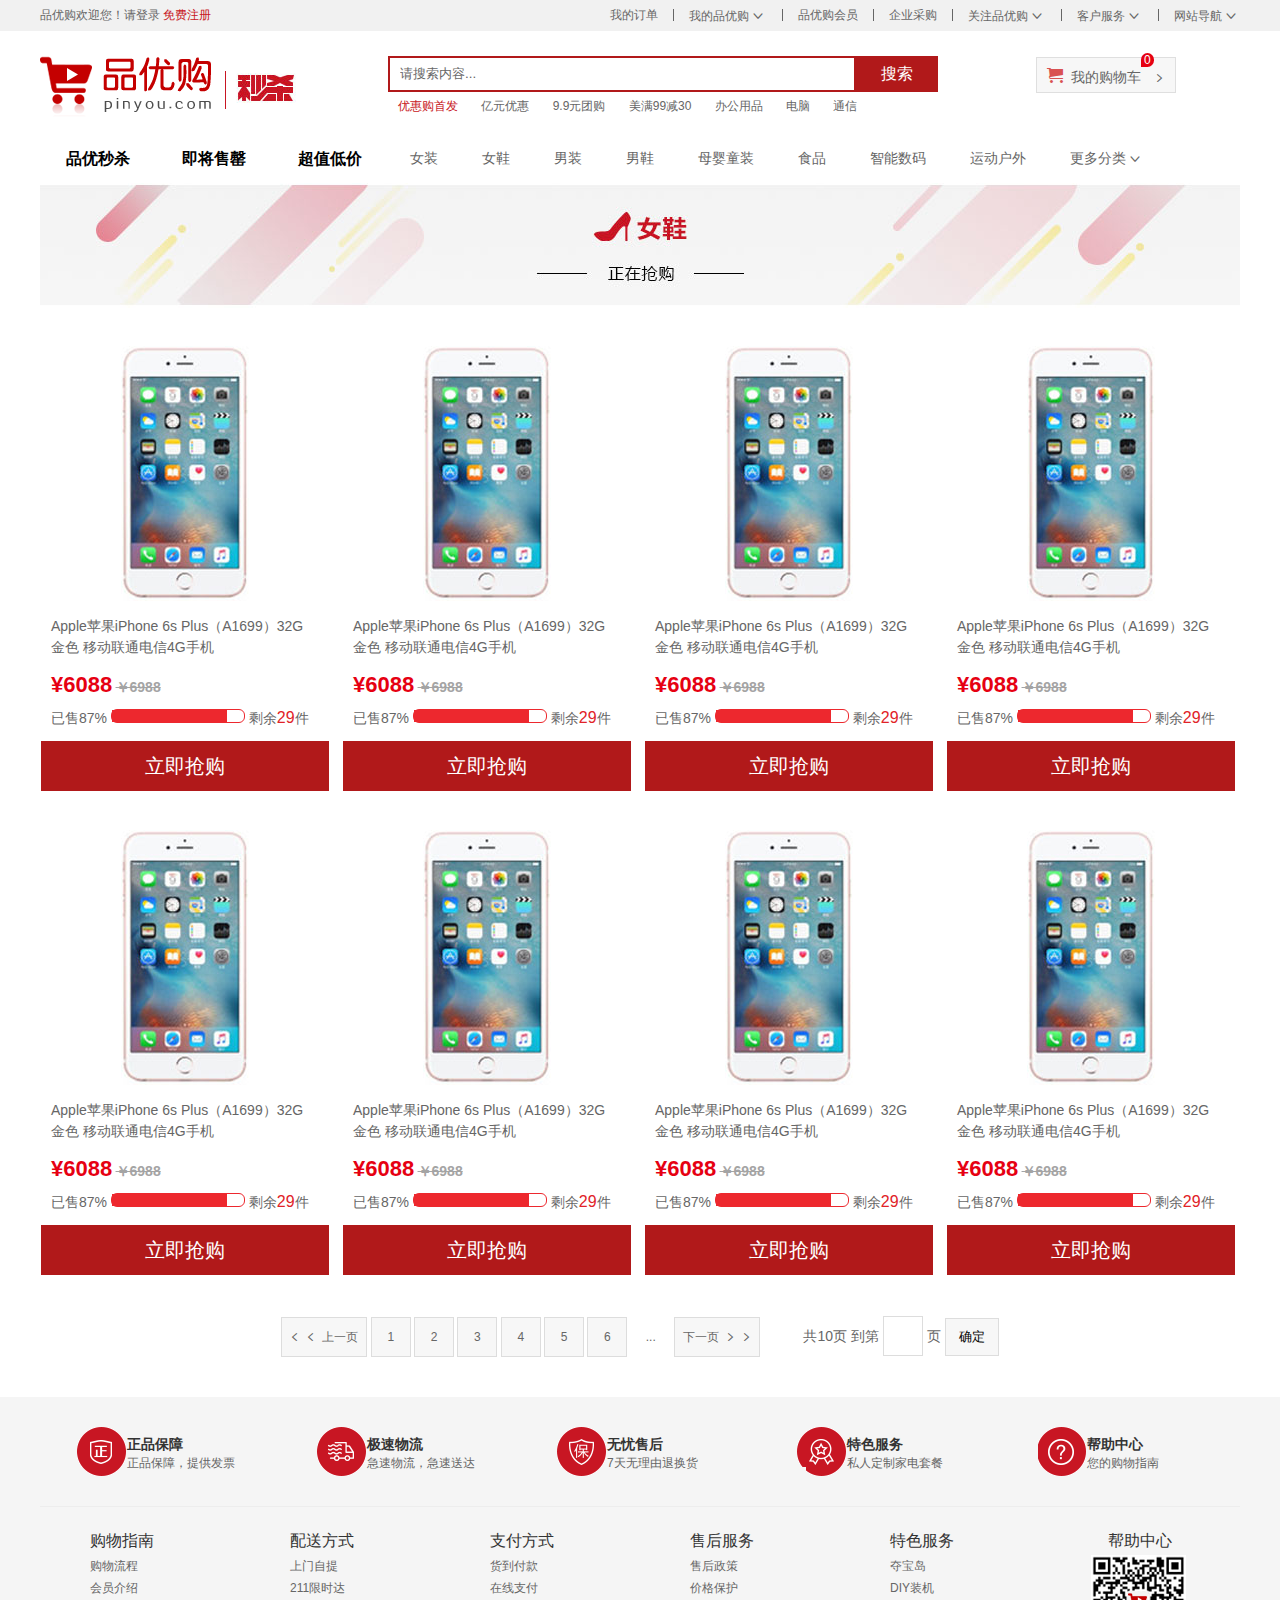
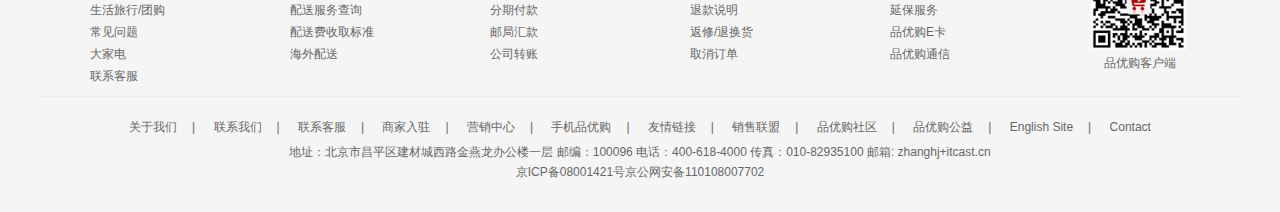
<file: list.html>
<!DOCTYPE html>
<html lang="cn_Zh">
<head>
	<meta charset="UTF-8">
	<title>列表页-手机通讯！</title>
	<meta name="description" content="品优购JD.COM-专业的综合网上购物商城,销售家电、数码通讯、电脑、家居百货、服装服饰、母婴、图书、食品等数万个品牌优质商品.便捷、诚信的服务，为您提供愉悦的网上购物体验!"/>
	<meta name="keywords" content="网上购物,网上商城,手机,笔记本,电脑,MP3,CD,VCD,DV,相机,数码,配件,手表,存储卡,品优购"/>
	<link rel="shortcut icon" type="image/x-icon" href="favicon.ico">
	<link rel="stylesheet" type="text/css" href="css/base.css">
	<link rel="stylesheet" type="text/css" href="css/common.css">
	<link rel="stylesheet" type="text/css" href="css/list.css">
</head>
<body>
	<!-- 顶部快捷导航shortcut -->
	<div class="shortcut">
		<div class="w">
			<div class="fl">
				<ul>
					<li>品优购欢迎您！</li>
					<li>
						<a href="#">请登录</a>
						<a href="#" class="style-red">免费注册</a>
					</li>
				</ul>
			</div>
			<div class="fr">
				<ul>
					<li><a href="#">我的订单</a></li>
					<li class="spacer"></li>
					<li>
						<a href="#">我的品优购<i class="arrow-d"></i></a>
						
					</li>
					<li class="spacer"></li>
					<li><a href="#">品优购会员</a></li>
					<li class="spacer"></li>
					<li><a href="#">企业采购</a></li>
					<li class="spacer"></li>
					<li>
						<a href="#">关注品优购<i class="arrow-d"></i></a>
						
					</li>
					<li class="spacer"></li>
					<li>
						<a href="#">客户服务<i class="arrow-d"></i></a>
						
					</li>
					<li class="spacer"></li>
					<li>
						<a href="#">网站导航<i class="arrow-d"></i></a>
						
					</li>
				</ul>
			</div>
		</div>
	</div>
	<!-- header -->
	<div class="header w">
		<div class="logo">
			<h1>
				<a title="品优购" href="index.html">品优购</a>
			</h1>
		</div>
		<div class="sk">
			<img src="upload/秒杀拷贝.jpg">
		</div>
		<div class="search">
			<input type="text" value="请搜索内容...">
			<button>搜索</button>
		</div>
		<div class="hotwords">
			<a class="style-red" href="#">优惠购首发</a>
			<a href="#">亿元优惠</a>
			<a href="#">9.9元团购</a>
			<a href="#">美满99减30</a>
			<a href="#">办公用品</a>
			<a href="#">电脑</a>
			<a href="#">通信</a>         
		</div>
		<div class="shopcar">
			<i class="shopping"></i>
			<a href="#" style="font-size: 14px;">我的购物车</a>
			<i class="arrow-r"></i>
			<i class="count">0</i>
		</div>
	</div>
	<!-- 导航栏nav -->
	<div class="sk_nav w">
		<div class="sk_list">
			<ul>
				<li><a href="#">品优秒杀</a></li>
				<li><a href="#">即将售罄</a></li>
				<li><a href="#">超值低价</a></li>
			</ul>
		</div>
		<div class="nav_con">
			<ul>
				<li><a href="#">女装</a></li>
				<li><a href="#">女鞋</a></li>
				<li><a href="#">男装</a></li>
				<li><a href="#">男鞋</a></li>
				<li><a href="#">母婴童装</a></li>
				<li><a href="#">食品</a></li>
				<li><a href="#">智能数码</a></li>
				<li><a href="#">运动户外</a></li>
				<li><a href="#">更多分类<i class="arrow-d"></i></a></li>
			</ul>
		</div>
	</div>
	<!-- 内容区 -->
	<div class="phone_container w clearfix">
		<div class="phone_hd">
			<img src="upload/正在抢购.jpg">
		</div>
		<div class="phone_bd">
			<ul>
				<li>
					<a href="#">
						<img src="upload/图层7.jpg">
					</a>
					<h5 class="goods_title">
						<a href="#">Apple苹果iPhone 6s Plus（A1699）32G 金色 移动联通电信4G手机</a>
					</h5>
					<p class="goods_price">
						<em>¥6088</em> <del>￥6988</del>
					</p>
					<div class="goods_progress">
						已售<em>87%</em>
						<div class="sell_bar">
							<div class="sell_barin"></div>
						</div>
						剩余<i>29</i>件
					</div>
					<a href="#" class="goods_buy">立即抢购</a>
				</li>
				<li>
					<a href="#">
						<img src="upload/图层7.jpg">
					</a>
					<h5 class="goods_title">
						<a href="#">Apple苹果iPhone 6s Plus（A1699）32G 金色 移动联通电信4G手机</a>
					</h5>
					<p class="goods_price">
						<em>¥6088</em> <del>￥6988</del>
					</p>
					<div class="goods_progress">
						已售<em>87%</em>
						<div class="sell_bar">
							<div class="sell_barin"></div>
						</div>
						剩余<i>29</i>件
					</div>
					<a href="#" class="goods_buy">立即抢购</a>
				</li>
				<li>
					<a href="#">
						<img src="upload/图层7.jpg">
					</a>
					<h5 class="goods_title">
						<a href="#">Apple苹果iPhone 6s Plus（A1699）32G 金色 移动联通电信4G手机</a>
					</h5>
					<p class="goods_price">
						<em>¥6088</em> <del>￥6988</del>
					</p>
					<div class="goods_progress">
						已售<em>87%</em>
						<div class="sell_bar">
							<div class="sell_barin"></div>
						</div>
						剩余<i>29</i>件
					</div>
					<a href="#" class="goods_buy">立即抢购</a>
				</li>
				<li>
					<a href="#">
						<img src="upload/图层7.jpg">
					</a>
					<h5 class="goods_title">
						<a href="#">Apple苹果iPhone 6s Plus（A1699）32G 金色 移动联通电信4G手机</a>
					</h5>
					<p class="goods_price">
						<em>¥6088</em> <del>￥6988</del>
					</p>
					<div class="goods_progress">
						已售<em>87%</em>
						<div class="sell_bar">
							<div class="sell_barin"></div>
						</div>
						剩余<i>29</i>件
					</div>
					<a href="#" class="goods_buy">立即抢购</a>
				</li>
				<li>
					<a href="#">
						<img src="upload/图层7.jpg">
					</a>
					<h5 class="goods_title">
						<a href="#">Apple苹果iPhone 6s Plus（A1699）32G 金色 移动联通电信4G手机</a>
					</h5>
					<p class="goods_price">
						<em>¥6088</em> <del>￥6988</del>
					</p>
					<div class="goods_progress">
						已售<em>87%</em>
						<div class="sell_bar">
							<div class="sell_barin"></div>
						</div>
						剩余<i>29</i>件
					</div>
					<a href="#" class="goods_buy">立即抢购</a>
				</li>
				<li>
					<a href="#">
						<img src="upload/图层7.jpg">
					</a>
					<h5 class="goods_title">
						<a href="#">Apple苹果iPhone 6s Plus（A1699）32G 金色 移动联通电信4G手机</a>
					</h5>
					<p class="goods_price">
						<em>¥6088</em> <del>￥6988</del>
					</p>
					<div class="goods_progress">
						已售<em>87%</em>
						<div class="sell_bar">
							<div class="sell_barin"></div>
						</div>
						剩余<i>29</i>件
					</div>
					<a href="#" class="goods_buy">立即抢购</a>
				</li>
				<li>
					<a href="#">
						<img src="upload/图层7.jpg">
					</a>
					<h5 class="goods_title">
						<a href="#">Apple苹果iPhone 6s Plus（A1699）32G 金色 移动联通电信4G手机</a>
					</h5>
					<p class="goods_price">
						<em>¥6088</em> <del>￥6988</del>
					</p>
					<div class="goods_progress">
						已售<em>87%</em>
						<div class="sell_bar">
							<div class="sell_barin"></div>
						</div>
						剩余<i>29</i>件
					</div>
					<a href="#" class="goods_buy">立即抢购</a>
				</li>
				<li>
					<a href="#">
						<img src="upload/图层7.jpg">
					</a>
					<h5 class="goods_title">
						<a href="#">Apple苹果iPhone 6s Plus（A1699）32G 金色 移动联通电信4G手机</a>
					</h5>
					<p class="goods_price">
						<em>¥6088</em> <del>￥6988</del>
					</p>
					<div class="goods_progress">
						已售<em>87%</em>
						<div class="sell_bar">
							<div class="sell_barin"></div>
						</div>
						剩余<i>29</i>件
					</div>
					<a href="#" class="goods_buy">立即抢购</a>
				</li>
			</ul>
		</div>
	</div>
	<div class="page">
		<span class="page_num">
			<a href="#" class="page_prev"><i class="arrow-l"></i>上一页</a>
			<a href="#">1</a>
			<a href="#">2</a>
			<a href="#">3</a>
			<a href="#">4</a>
			<a href="#">5</a>
			<a href="#">6</a>
			<a href="#" class="potted">...</a>
			<a href="#" class="page_next">下一页<i class="arrow-r"></i></a>
		</span>
		<span class="page_kip">
			共10页 到第
			<input type="text" name="">
			页
			<button>确定</button>
		</span>
	</div>
	<!-- footer -->
	<div class="footer">
		<div class="w">
			<!-- service部分 -->
			<div class="service">
				<ul>
					<li class="service_items">
						<i class="service_items_zheng service_items_common"></i>
						<div>
							<h5>正品保障</h5>
							<p>正品保障，提供发票</p>
						</div>
					</li>
					<li class="service_items">
						<i class="service_items_kuai service_items_common"></i>
						<div>
							<h5>极速物流</h5>
							<p>急速物流，急速送达</p>
						</div>
					</li>
					<li class="service_items">
						<i class="service_items_bao service_items_common"></i>
						<div>
							<h5>无忧售后</h5>
							<p>7天无理由退换货</p>
						</div>
					</li>
					<li class="service_items">
						<i class="service_items_te service_items_common"></i>
						<div>
							<h5>特色服务</h5>
							<p>私人定制家电套餐</p>
						</div>
					</li>
					<li class="service_items">
						<i class="service_items_bang service_items_common"></i>
						<div>
							<h5>帮助中心</h5>
							<p>您的购物指南</p>
						</div>
					</li>
				</ul>
			</div>
			<!-- help部分 -->
			<div class="help">
				<dl>
					<dt>购物指南</dt>
					<dd><a href="#">购物流程</a></dd>
					<dd><a href="#">会员介绍</a></dd>
					<dd><a href="#">生活旅行/团购</a></dd>
					<dd><a href="#">常见问题</a></dd>
					<dd><a href="#">大家电</a></dd>
					<dd><a href="#">联系客服</a></dd>
				</dl>
				<dl>
					<dt>配送方式</dt>
					<dd><a href="#">上门自提</a></dd>
					<dd><a href="#">211限时达</a></dd>
					<dd><a href="#">配送服务查询</a></dd>
					<dd><a href="#">配送费收取标准</a></dd>
					<dd><a href="#">海外配送</a></dd>
				</dl>
				<dl>
					<dt>支付方式</dt>
					<dd><a href="#">货到付款</a></dd>
					<dd><a href="#">在线支付</a></dd>
					<dd><a href="#">分期付款</a></dd>
					<dd><a href="#">邮局汇款</a></dd>
					<dd><a href="#">公司转账</a></dd>
				</dl>
				<dl>
					<dt>售后服务</dt>
					<dd><a href="#">售后政策</a></dd>
					<dd><a href="#">价格保护</a></dd>
					<dd><a href="#">退款说明</a></dd>
					<dd><a href="#">返修/退换货</a></dd>
					<dd><a href="#">取消订单</a></dd>
				</dl>
				<dl>
					<dt>特色服务</dt>
					<dd><a href="#">夺宝岛</a></dd>
					<dd><a href="#">DIY装机</a></dd>
					<dd><a href="#">延保服务</a></dd>
					<dd><a href="#">品优购E卡</a></dd>
					<dd><a href="#">品优购通信</a></dd>
				</dl>
				<dl class="qrcode">
					<dt>帮助中心</dt>
					<dd></dd>
					<p>品优购客户端</p>
				</dl>
			</div>
			<!-- copyright部分 -->
			<div class="copyright">
				<div class="copyright_links">
					<a href="#">关于我们</a><i class="gap">|</i>
					<a href="#">联系我们</a><i class="gap">|</i>
					<a href="#">联系客服</a><i class="gap">|</i>
					<a href="#">商家入驻</a><i class="gap">|</i>
					<a href="#">营销中心</a><i class="gap">|</i>
					<a href="#">手机品优购</a><i class="gap">|</i>
					<a href="#">友情链接</a><i class="gap">|</i>
					<a href="#">销售联盟</a><i class="gap">|</i>
					<a href="#">品优购社区</a><i class="gap">|</i>
					<a href="#">品优购公益</a><i class="gap">|</i>
					<a href="#">English Site</a><i class="gap">|</i>
					<a href="#">Contact</a>
				</div>
				<div class="copyright_info">
					<p>地址：北京市昌平区建材城西路金燕龙办公楼一层 邮编：100096 电话：400-618-4000 传真：010-82935100 邮箱: zhanghj+itcast.cn<br>京ICP备08001421号京公网安备110108007702
					</p>
				</div>
			</div>
		</div>
	</div>
</body>
</html>
</file>
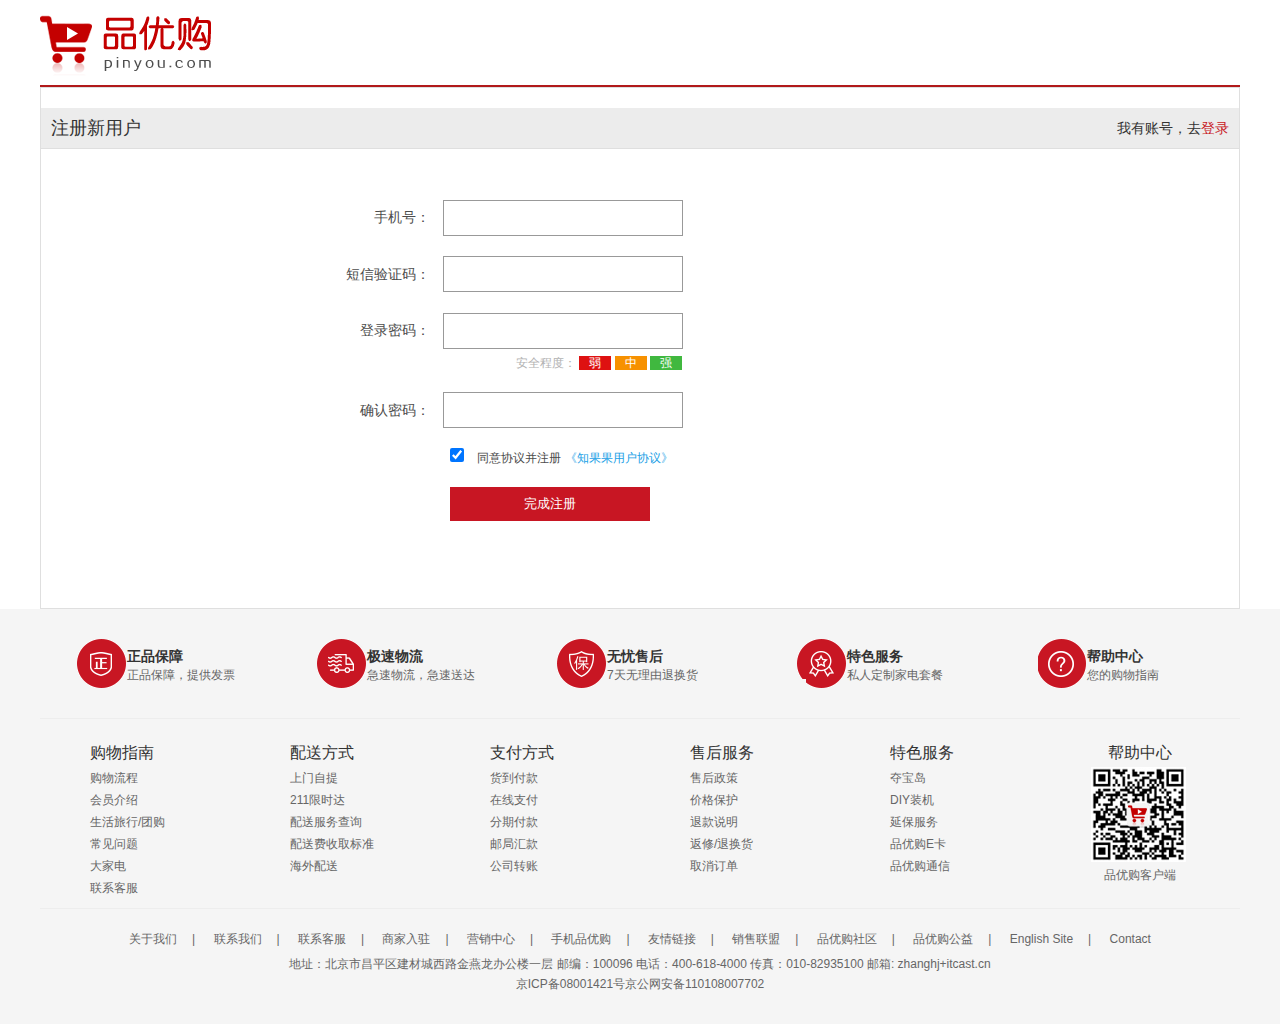
<file: register.html>
<!DOCTYPE html>
<html lang="cn_zh">

<head>
    <meta charset="UTF-8">
    <title>品优购—注册页面</title>
    <link rel="stylesheet" type="text/css" href="css/base.css">
    <link rel="stylesheet" type="text/css" href="css/register.css">
    <script src="js/register.js"></script>
</head>

<body>
    <div class="w">
        <!-- header -->
        <div class="header">
            <img src="images/logo.png">
        </div>
        <!-- registerarea -->
        <div class="registerarea">
            <h3>
                注册新用户
                <span>我有账号，去<a href="javascript:;">登录</a></span>
            </h3>
            <div class="reg-form">
                <form action="demo.php">
                    <ul>
                        <li>
                            <label for="tel">手机号：</label>
                            <input type="text" id="tel">
                            <span></span>
                        </li>
                        <li>
                            <label for="code">短信验证码：</label>
                            <input type="text" id="code">
                        </li>
                        <li>
                            <label for="passw">登录密码：</label>
                            <input type="password" id="passw">
                            <span></span>
                        </li>
                        <li class="passw-safe">
                            安全程度：
                            <em class="safe_ruo">弱</em>
                            <em class="safe_zhong">中</em>
                            <em class="safe_qiang">强</em>
                        </li>
                        <li>
                            <label for="verify">确认密码：</label>
                            <input type="password" id="verify">
                            <span></span>
                        </li>
                        <li class="agreement">
                            <input type="checkbox" name="" checked="checked"> 同意协议并注册
                            <a href="javascript:;">《知果果用户协议》</a>
                        </li>
                        <li class="reg-success">
                            <input type="submit" name="" value="完成注册">
                        </li>
                    </ul>
                </form>
            </div>
        </div>
    </div>
    <!-- footer -->
    <div class="footer">
        <div class="w">
            <!-- service部分 -->
            <div class="service">
                <ul>
                    <li class="service_items">
                        <i class="service_items_zheng service_items_common"></i>
                        <div>
                            <h5>正品保障</h5>
                            <p>正品保障，提供发票</p>
                        </div>
                    </li>
                    <li class="service_items">
                        <i class="service_items_kuai service_items_common"></i>
                        <div>
                            <h5>极速物流</h5>
                            <p>急速物流，急速送达</p>
                        </div>
                    </li>
                    <li class="service_items">
                        <i class="service_items_bao service_items_common"></i>
                        <div>
                            <h5>无忧售后</h5>
                            <p>7天无理由退换货</p>
                        </div>
                    </li>
                    <li class="service_items">
                        <i class="service_items_te service_items_common"></i>
                        <div>
                            <h5>特色服务</h5>
                            <p>私人定制家电套餐</p>
                        </div>
                    </li>
                    <li class="service_items">
                        <i class="service_items_bang service_items_common"></i>
                        <div>
                            <h5>帮助中心</h5>
                            <p>您的购物指南</p>
                        </div>
                    </li>
                </ul>
            </div>
            <!-- help部分 -->
            <div class="help">
                <dl>
                    <dt>购物指南</dt>
                    <dd><a href="#">购物流程</a></dd>
                    <dd><a href="#">会员介绍</a></dd>
                    <dd><a href="#">生活旅行/团购</a></dd>
                    <dd><a href="#">常见问题</a></dd>
                    <dd><a href="#">大家电</a></dd>
                    <dd><a href="#">联系客服</a></dd>
                </dl>
                <dl>
                    <dt>配送方式</dt>
                    <dd><a href="#">上门自提</a></dd>
                    <dd><a href="#">211限时达</a></dd>
                    <dd><a href="#">配送服务查询</a></dd>
                    <dd><a href="#">配送费收取标准</a></dd>
                    <dd><a href="#">海外配送</a></dd>
                </dl>
                <dl>
                    <dt>支付方式</dt>
                    <dd><a href="#">货到付款</a></dd>
                    <dd><a href="#">在线支付</a></dd>
                    <dd><a href="#">分期付款</a></dd>
                    <dd><a href="#">邮局汇款</a></dd>
                    <dd><a href="#">公司转账</a></dd>
                </dl>
                <dl>
                    <dt>售后服务</dt>
                    <dd><a href="#">售后政策</a></dd>
                    <dd><a href="#">价格保护</a></dd>
                    <dd><a href="#">退款说明</a></dd>
                    <dd><a href="#">返修/退换货</a></dd>
                    <dd><a href="#">取消订单</a></dd>
                </dl>
                <dl>
                    <dt>特色服务</dt>
                    <dd><a href="#">夺宝岛</a></dd>
                    <dd><a href="#">DIY装机</a></dd>
                    <dd><a href="#">延保服务</a></dd>
                    <dd><a href="#">品优购E卡</a></dd>
                    <dd><a href="#">品优购通信</a></dd>
                </dl>
                <dl class="qrcode">
                    <dt>帮助中心</dt>
                    <dd></dd>
                    <p>品优购客户端</p>
                </dl>
            </div>
            <!-- copyright部分 -->
            <div class="copyright">
                <div class="copyright_links">
                    <a href="#">关于我们</a><i class="gap">|</i>
                    <a href="#">联系我们</a><i class="gap">|</i>
                    <a href="#">联系客服</a><i class="gap">|</i>
                    <a href="#">商家入驻</a><i class="gap">|</i>
                    <a href="#">营销中心</a><i class="gap">|</i>
                    <a href="#">手机品优购</a><i class="gap">|</i>
                    <a href="#">友情链接</a><i class="gap">|</i>
                    <a href="#">销售联盟</a><i class="gap">|</i>
                    <a href="#">品优购社区</a><i class="gap">|</i>
                    <a href="#">品优购公益</a><i class="gap">|</i>
                    <a href="#">English Site</a><i class="gap">|</i>
                    <a href="#">Contact</a>
                </div>
                <div class="copyright_info">
                    <p>地址：北京市昌平区建材城西路金燕龙办公楼一层 邮编：100096 电话：400-618-4000 传真：010-82935100 邮箱: zhanghj+itcast.cn<br>京ICP备08001421号京公网安备110108007702
                    </p>
                </div>
            </div>
        </div>
    </div>

</body>

</html>
</file>
<file: css/base.css>
﻿/*清除元素默认的内外边距  */
* {
    margin: 0;
    padding: 0
}
/*让所有斜体 不倾斜*/
em,
i {
    font-style: normal;
}
/*去掉列表前面的小点*/
li {
    list-style: none;
}
/*图片没有边框   去掉图片底侧的空白缝隙*/
img {
    border: 0;  /*ie6*/
    vertical-align: middle;
}
/*让button 按钮 变成小手*/
button {
    cursor: pointer;
}
/*取消链接的下划线*/
a {
    color: #666;
    text-decoration: none;
}

a:hover {
    color: #e33333;
}

button,
input {
    font-family: 'Microsoft YaHei', 'Heiti SC', tahoma, arial, 'Hiragino Sans GB', \\5B8B\4F53, sans-serif;
    outline: none;
    border: 0;
}

body {
    background-color: #fff;
    font: 12px/1.5 'Microsoft YaHei', 'Heiti SC', tahoma, arial, 'Hiragino Sans GB', \\5B8B\4F53, sans-serif;
    color: #666
}
.w {
    width: 1200px;
    margin: auto;
}
.fl {
    float: left;
}
.fr {
    float: right;
}
.hide,
.none {
    display: none;
}
/*清除浮动*/
.clearfix:after {
    visibility: hidden;
    clear: both;
    display: block;
    content: ".";
    height: 0
}

.clearfix {
    *zoom: 1
}
</file>
<file: css/common.css>
/*公共样式*/
.fl {
	float: left;
}
.fr {
	float: right;
}
.style-red {
	color: #c81623;
}
@font-face {
  	font-family: 'icomoon';
 	src:  url('../fonts/icomoon.eot?l0lom2');
  	src:  url('../fonts/icomoon.eot?l0lom2#iefix') format('embedded-opentype'),
    url('../fonts/icomoon.ttf?l0lom2') format('truetype'),
    url('../fonts/icomoon.woff?l0lom2') format('woff'),
    url('../fonts/icomoon.svg?l0lom2#icomoon') format('svg');
  	font-weight: normal;
  	font-style: normal;
  	font-display: block;
}
.fr .arrow-d {
	font-family: 'icomoon';
	font-size: 18px;
	line-height: 25px;
}
/*版心*/
.w {
	width: 1200px;
	margin: 0 auto;
}
.shortcut {
	height: 31px;
	line-height: 31px;
	background-color: #f1f1f1;
}
.shortcut li {
	float: left;
}
.spacer {
	width: 1px;
	height: 12px;
	background-color: #666;
	margin: 9px 15px 0;
}
.header {
	position: relative;
	height: 105px;
}
.logo {
	position: absolute;
	top: 25px;
	left: 0;
	width: 171px;
	height: 71px;
}
.logo a {
	display: block;
	width: 171px;
	height: 72px;
	background: url(../images/logo.png) no-repeat;
	text-indent: -999px;
	overflow: hidden;
}
.search {
	position: absolute;
	top: 25px;
	left: 348px;
}
.search input {
	float: left;
	width: 454px;
	height: 32px;
	border: 2px solid #b1191a;
	color: #666;
	padding-left: 10px;
}
.search button {
	float: left;
	width: 82px;
	height: 36px;
	background-color: #b1191a;
	color: #fff;
	font-size: 16px;
}
.hotwords {
	position: absolute;
	left: 348px;
	top: 66px;
}
.hotwords a {
	padding: 0 10px;
}
.shopcar {
	position: absolute;
	top: 26px;
	right: 64px;
	width: 138px;
	height: 34px;
	line-height: 34px;
	border: 1px solid #dfdfdf;
	background-color: #f7f7f7;
}
.shopping {
	font-family: 'icomoon';
	font-size: 16px;
	color: #d95252;
	margin: 0 5px 0 10px;
}
.shopcar .arrow-r {
	font-size: 16px;
	font-family: 'icomoon';
	margin-left: 3px;
	vertical-align: bottom;
}
.count {
	position: absolute;
	top: -5px;
	left: 104px;
	height: 14px;
	line-height: 14px;
	background-color: #e60012;
	color: #fff;
	padding: 0 3px;
	border-radius: 7px 7px 7px 0;
}
.nav {
	height: 45px;
	border-bottom: 2px solid #b1191a;
}
.dropdown .dt {
	width: 210px;
	height: 45px;
	line-height: 45px;
	background-color: #b1191a;
	color: #fff;
	font-size: 16px;
	text-align: center;
}
.dropdown .dd {
	width: 209px;
	height: 466px;
	background-color: #c81623;
	margin-top: 2px;
	padding-left: 1px;
}
.dditems {
	color: #fff;
	font-size: 14px;
	height: 31px;
	line-height: 31px;
	padding: 0 3px 0 7px;
}
.dditems a {
	color: #fff;
	font-size: 14px;
}
.dditems i {
	float: right;
	font-family: 'icomoon';
	font-size: 18px;
	color: #fff;
	vertical-align: bottom;
}
.dditems:hover {
	background-color: #fff;
	color: #c81623;
}
.dditems:hover a {
	color: #c81623;
}
.dditems a:hover {
	color: #b1191a;
}
.navitems {
	padding-left: 20px; 
}
.navitems ul li {
	float: left;
}
.navitems ul li a {
	display: block;
	height: 45px;
	line-height: 45px;
	padding: 0 25px;
	font-size: 16px;
	color: #333;
}
.navitems ul li a:hover {
	color: #c81623
}
/*footer部分*/
.footer {
	background-color: #f5f5f5;
	padding-top: 30px;
}
.service {
	height: 79px;
	border-bottom: 1px solid #ededed;
}
.service_items {
	float: left;
	width: 203px;
	height: 79px;
	padding-left: 37px;
}
.service_items_common {
	float: left;
	width: 50px;
	height: 50px;
	background:  url(../images/icons.png) no-repeat;
}
.service_items_zheng {
	background-position: -253px -3px;
}
.service_items_kuai {
	background-position: -253px -54px;
}
.service_items_bao {
	background-position: -253px -106px;
}
.service_items_te {
	background-position: -253px -157px;
}
.service_items_bang {
	background-position: -253px -209px;
}
.service_items h5 {
	padding-top: 7px;
	color: #333;
	font-size: 14px;
	line-height: 20px;
}
.service_items p {
	font-size: 12px;
	color: #666;
}
.help {
	height: 189px;
	border-bottom: 1px solid #ededed;
}
.help dl {
	float: left;
	width: 150px;
	padding: 20px 0 0 50px;
}
.help dl dt {
	color: #333;
	font-size: 16px;
	line-height: 28px;
}
.help dl dd {
	color: #666;
	font-size: 12px;
	line-height: 22px;
}
.help .qrcode dd {
	width: 96px;
	height: 96px;
	background:  url(../images/QR-code.png) 0 0 no-repeat;
}
.help .qrcode dt {
	padding-left: 18px;
}
.help .qrcode p {
	padding-left: 14px;
	line-height: 24px;
}
.copyright {
	padding: 15px 0 30px;
	color: #666;
	font-size: 12px;
	text-align: center;
}
.copyright_links {
	line-height: 30px;
}
.copyright_links .gap {
	padding: 0 15px;
}
.copyright_info {
	line-height: 20px;
}
.page {
	text-align: center;
	margin: 40px 0;
}
.page_num a {
	display: inline-block;
	width: 38px;
	height: 38px;
	line-height: 38px;
	border: 1px solid #ddd;
	background-color: #f7f7f7;
	text-align: center;
}
.page_num .page_prev,
.page_num .page_next {
	width: 84px;
	height: 38px;
	border: 1px solid #ddd;
	background-color: #f7f7f7;
	vertical-align: bottom;
}
.page_num .arrow-l,
.page_num .arrow-r {
	font-family: 'icomoon';
	font-size: 16px;
	vertical-align: bottom;
}
.page_num a:hover {
	border: 1px solid transparent;
	background-color: #fff;
}
.page_num .potted {
	border: 1px solid transparent;
	background-color: #fff;
}
.page_kip {
	margin-left: 40px;
	font-size: 14px;
}
.page_kip input {
	width: 38px;
	height: 38px;
	border: 1px solid #ddd;
	text-align: center;
	transition: all .3s
}
.page_kip input:focus {
	width: 60px;
	border: 1px solid #476fca;
}
.page_kip button {
	width: 54px;
	height: 38px;
	border: 1px solid #ddd;
	background-color: #f7f7f7;
}
</file>
<file: css/index.css>
@font-face {
    font-family: 'icomoon';
    src: url('../fonts/icomoon.eot?l0lom2');
    src: url('../fonts/icomoon.eot?l0lom2#iefix') format('embedded-opentype'), url('../fonts/icomoon.ttf?l0lom2') format('truetype'), url('../fonts/icomoon.woff?l0lom2') format('woff'), url('../fonts/icomoon.svg?l0lom2#icomoon') format('svg');
    font-weight: normal;
    font-style: normal;
    font-display: block;
}

.main {
    padding-top: 10px;
    height: 455px;
}

.focus {
    position: relative;
    float: left;
    width: 721px;
    height: 455px;
    margin-left: 10px;
    overflow: hidden;
}

.focus ul {
    position: absolute;
    left: 0;
    top: 0;
    height: 455px;
}

.focus ul li {
    float: left;
}

.focus .arrow {
    display: none;
    position: absolute;
    top: 50%;
    margin-top: -20px;
    width: 20px;
    height: 40px;
    background-color: rgba(0, 0, 0, .3);
    text-align: center;
    line-height: 40px;
    font-size: 20px;
    font-family: 'icomoon';
    color: #fff;
}

.focus .arrow-l {
    left: 0;
    padding-left: 4px;
}

.focus .arrow-r {
    right: 0;
    padding-right: 4px;
}

.focus a:hover {
    color: #e33333;
}

.circle {
    position: absolute;
    bottom: 10px;
    left: 50%;
    margin-left: -42px
}

.focus .circle li {
    float: left;
    width: 8px;
    height: 8px;
    margin-right: 6px;
    border-radius: 50%;
    border: 2px solid rgba(255, 255, 255, .8);
    cursor: pointer;
}

.focus .circle .current {
    background-color: #fff;
}

.newsflash {
    float: right;
    width: 253px;
    height: 453px;
}

.news {
    width: 221px;
    height: 163px;
    border: 1px solid #e4e4e4;
    padding: 0 15px;
}

.news-hd {
    height: 32px;
    border-bottom: 1px dashed #e4e4e4;
    line-height: 32px;
}

.news-hd h4 {
    float: left;
    font-size: 14px;
}

.news-hd i {
    font-family: 'icomoon';
    font-size: 18px;
    vertical-align: bottom;
}

.news-bd {
    padding-top: 10px;
}

.news-bd li {
    height: 24px;
}

.lifeservice {
    width: 252px;
    height: 208px;
    border-left: 1px solid #e4e4e4;
}

.lifeservice a {
    float: left;
    width: 62px;
    height: 70px;
    border-right: 1px solid #e4e4e4;
    border-bottom: 1px solid #e4e4e4;
    text-align: center;
    overflow: hidden;
}

.lifeservice-ico {
    display: block;
    width: 26px;
    height: 26px;
    margin: 10px auto 6px;
    background: url(../images/icons.png) no-repeat;
}

.lifeservice-ico-huafei {
    background-position: -16px -15px;
}

.lifeservice-ico-jipiao {
    background-position: -78px -15px;
}

.lifeservice-ico-dianying {
    background-position: -141px -15px;
}

.lifeservice-ico-youxi {
    background-position: -205px -15px;
}

.lifeservice-ico-caipiao {
    background-position: -15px -86px;
}

.lifeservice-ico-jiayou {
    background-position: -79px -86px;
}

.lifeservice-ico-jiudian {
    background-position: -141px -86px;
}

.lifeservice-ico-huoche {
    background-position: -205px -86px;
}

.lifeservice-ico-zhongchou {
    background-position: -16px -158px;
}

.lifeservice-ico-licai {
    background-position: -78px -158px;
}

.lifeservice-ico-lipin {
    background-position: -141px -158px;
}

.lifeservice-ico-baitiao {
    background-position: -205px -158px;
}

.bargain {
    margin: 7px 0 0 2px;
}

.box-hd {
    height: 40px;
    line-height: 40px;
    margin-top: 20px;
    border-bottom: 2px solid #c81623;
}

.box-hd h2 {
    float: left;
    color: #c81623;
}

.tab-list {
    float: right;
}

.tab-list li {
    float: left;
}

.tab-list li a {
    padding: 0 15px;
}

.box-bd {
    height: 360px;
}

.box-bd li {
    float: left;
}

.box-bd-cell1 {
    width: 210px;
    background-color: #f9f9f9;
}

.box-bd-cell1 ul li {
    width: 85px;
    height: 32px;
    line-height: 32px;
    text-align: center;
    border-bottom: 1px solid #ededed;
    margin-left: 14px;
    color: #666;
}

.box-bd-cell2 {
    width: 329px;
}

.box-bd-cell3 {
    width: 219px;
}

.box-bd-cell3 li {
    border-bottom: 1px solid #ededed;
}

.box-bd-cell3 li img {
    margin: 24px 0 0 19px;
}

.box-bd-cell4 {
    width: 222px;
    border-left: 1px solid #ededed;
    border-right: 1px solid #ededed;
}

.box-bd-cell5 {
    width: 218px;
}

.box-bd-cell5 li {
    border-bottom: 1px solid #ededed;
}

.box-bd-cell5 li img {
    margin: 23px 0 0 18px;
}

.box-bd-cell2 a,
.box-bd-cell3 a,
.box-bd-cell4 a,
.box-bd-cell5 a {
    display: block;
    width: 100%;
    height: 100%;
}

.fixedtool {
    position: fixed;
    top: 183px;
    left: 50%;
    margin-left: -670px;
    width: 66px;
}

.fixedtool li a {
    display: block;
    width: 66px;
    height: 32px;
    line-height: 32px;
    text-align: center;
    border-bottom: 1px solid #ededed;
    color: #666;
}

.fixedtool li:hover {
    background-color: #c81623;
}

.fixedtool li:hover a {
    color: #fff;
}
</file>
<file: css/detail.css>
.crumb_wrap {
    height: 40px;
    line-height: 40px;
}

.crumb_wrap a {
    margin: 15px;
}

.preview_wrap {
    width: 400px;
    height: 560px;
}

.preview_img {
    position: relative;
    width: 398px;
    height: 398px;
    border: 1px solid #ededed;
}

.preview_img .mask {
    display: none;
    position: absolute;
    top: 0;
    left: 0;
    width: 200px;
    height: 200px;
    background-color: rgba(207, 162, 15, 0.4);
    cursor: move;
}

.preview_img .amplify {
    display: none;
    position: absolute;
    top: 0;
    left: 410px;
    width: 498px;
    height: 498px;
    border: 1px solid #ccc;
    z-index: 99;
    overflow: hidden;
}

.preview_img .amplify img {
    position: absolute;
    width: 1000px;
    height: 1000px;
}

.preview_list {
    position: relative;
    margin-top: 40px;
}

.preview_list ul {
    width: 290px;
    height: 58px;
    margin: 0 auto;
}

.preview_list ul li {
    float: left;
}

.preview_list ul li img {
    border: 1px solid transparent;
}

.preview_list ul li img:hover {
    border: 1px solid #c81623;
}

.preview_list .arrow-prev,
.preview_list .arrow-next {
    position: absolute;
    top: 50%;
    margin-top: -20px;
    width: 24px;
    height: 40px;
}

.preview_list .arrow-next {
    right: 0;
}

.preview_info {
    margin-top: 20px;
}

.preview_info span {
    margin-right: 33px;
}

.preview_info i {
    color: #ce313d;
    font-family: 'icomoon';
}

.iteminfo_wrap {
    width: 720px;
}

.skull_name {
    font-size: 16px;
    color: #333;
    font-weight: 700;
    line-height: 36px;
}

.info_news {
    color: #e12228;
    line-height: 30px;
}

.summary {
    position: relative;
}

.summary dl {
    overflow: hidden;
    padding: 8px 0;
}

.summary dt {
    float: left;
    width: 50px;
    padding: 0 10px;
    border: 1px solid transparent;
    text-align: justify;
}

.summary dd {
    float: left;
    width: 648px;
    color: #999;
}

.sum_price,
.sum_promotion {
    background-color: #fee9eb;
}

.sum_price dt {
    line-height: 36px;
}

.sum_price dd {
    color: #c81623;
}

.sum_price dd span {
    font-size: 24px;
}

.sum_promotion dd {
    width: 550px;
}

.sum_promotion span {
    display: inline-block;
    height: 22px;
    background-color: #c81623;
    color: #fff;
    line-height: 24px;
}

.sum_remark {
    position: absolute;
    top: 10px;
    right: 10px;
    color: #999;
}

.sum_remark span {
    color: #1474af;
}

.summary .sum_stock {
    padding-top: 0;
    border-bottom: 1px solid #ededed;
}

.sum_stock dt {
    line-height: 30px;
}

.sum_stock dd i {
    font-family: 'icomoon';
    font-size: 18px;
    font-weight: 600;
}

.sum_stock dd span {
    font-weight: 700;
}

.choose dd a {
    display: inline-block;
    height: 32px;
    padding: 0 15px;
    border: 1px solid #ededed;
    background-color: #f7f7f7;
    line-height: 32px;
    text-align: center;
    color: #333;
}

.choose dt {
    line-height: 32px;
}

.choose .current {
    border: 1px solid #c81623;
}

.choose_btns {
    padding: 10px 0 20px;
}

.choose_amount {
    position: relative;
    width: 48px;
    height: 45px;
    border: 1px solid #ccc;
    margin: 0 10px;
}

.choose_amount input {
    width: 32px;
    height: 45px;
    text-align: center;
    line-height: 44px;
}

.choose_amount a {
    position: absolute;
    right: 0;
    width: 15px;
    height: 22px;
    background-color: #f1f1f1;
    text-align: center;
    line-height: 22px;
    border-left: 1px solid #ccc;
}

.choose_amount .plus-sign {
    top: 0;
    border-bottom: 1px solid #ccc;
}

.choose_amount .minus {
    bottom: 0;
    cursor: not-allowed;
}

.choose_btns .addcart {
    width: 142px;
    height: 46px;
    background-color: #c81623;
    color: #fff;
    text-align: center;
    line-height: 46px;
    font-size: 18px;
}

.aside {
    width: 208px;
    border: 1px solid #ddd;
}

.aside .tab_list li {
    float: left;
    height: 32px;
    line-height: 32px;
    text-align: center;
    background-color: #f1f1f1;
    border-bottom: 1px solid #ddd;
}

.aside .tab_1 {
    width: 104px;
}

.aside .tab_2 {
    border-left: 1px solid #ddd;
    width: 103px;
}

.aside .tab_list .current {
    color: #c81623;
    background-color: #fff;
    border-bottom: 1px solid transparent;
}

.tab_con {
    padding: 0 12px;
}

.tab_con .goods_list li {
    float: left;
    width: 92px;
    height: 29px;
    line-height: 29px;
    text-align: center;
    border-bottom: 1px dashed #ededed;
}

.tab_con p {
    font-size: 14px;
    line-height: 30px;
    margin-top: 10px;
}

.aside_price {
    font-weight: 700;
    margin-top: 10px;
}

.goods_connection li {
    border-bottom: 1px solid #e5e5e5;
}

.goods_connection li a {
    display: block;
    width: 88px;
    height: 26px;
    background-color: #f7f7f7;
    border: 1px solid #ddd;
    margin: 5px auto 15px;
    text-align: center;
    line-height: 26px;
}

.detail {
    width: 980px;
}

.match {
    width: 978px;
    height: 298px;
    border: 1px solid #ddd;
    margin-bottom: 20px;
}

.match-hd {
    width: 978px;
    height: 39px;
    background-color: #f1f1f1;
    border-bottom: 1px solid #ddd;
}

.match-hd p {
    display: block;
    width: 87px;
    height: 39px;
    line-height: 39px;
    background-color: #c81623;
    color: #fff;
    text-align: center;
    font-weight: 600;
}

.match_list li {
    float: left;
    margin: 10px 20px;
}

.match_list li a {
    color: #999;
}

.match_list li a:hover {
    color: #e33333;
}

.match_plus dl {
    position: relative;
    float: left;
    width: 808px;
    height: 220px;
    padding-top: 20px
}

.match_plus dl img {
    width: 130px;
    height: 130px;
}

.match_plus dl h5 {
    color: #333;
    text-align: center;
}

.match_plus dl p {
    color: #e12228;
    font-weight: 700;
    text-align: center;
}

.match_plus dt {
    position: relative;
    float: left;
    width: 179px;
    font-size: 14px;
}

.match_plus dt i {
    position: absolute;
    right: 10px;
    top: 60px;
    font-size: 20px;
}

.match_plus dd {
    float: left;
    margin-right: 20px;
}

.match_plus dt img {
    width: 130px;
    height: 130px;
    border: 1px solid #c81623;
    margin-left: 15px;
}

.match_plus .arrow-next {
    position: absolute;
    right: 0;
    top: 50%;
    margin-top: -36px;
    width: 30px;
    height: 48px;
    background-color: #dddddd;
    color: #fff;
    font-family: 'icomoon';
    font-size: 30px;
    line-height: 48px;
    text-align: left;
}

.match_sum {
    width: 140px;
    padding: 0 15px;
    text-align: left;
}

.match_line_1 {
    color: #333;
}

.match_line_2 {
    color: #333;
    font-weight: 700;
    line-height: 30px;
}

.match_line_3 {
    font-size: 16px;
    color: #e12228;
}

.match_line_3 span {
    font-size: 24px;
}

.match_sum .addcart {
    display: block;
    width: 142px;
    height: 46px;
    background-color: #c81623;
    color: #fff;
    text-align: center;
    line-height: 46px;
    font-size: 18px;
    margin-top: 20px;
}

.detail_tab_list {
    width: 978px;
    height: 38px;
    border: 1px solid #ddd;
    background-color: #f1f1f1;
}

.detail_tab_list li {
    float: left;
    padding: 0 17px;
    line-height: 38px;
    color: #333;
}

.detail_tab_list .current {
    background-color: #c81623;
    color: #fff;
}

.datail_item ul {
    border-bottom: 1px solid #ddd;
    padding: 20px;
}

.guess-like {
    border: 1px solid #ddd;
    margin-bottom: 20px;
}

.guess-like_hd {
    height: 38px;
    background-color: #f1f1f1;
    border-bottom: 1px solid #ddd;
    line-height: 38px;
    padding: 0 12px;
    font-size: 16px;
    color: #333;
    font-weight: 600;
}

.guess-like_bd {
    padding: 20px 75px;
    height: 234px;
}

.guess-like_bd li {
    float: left;
    width: 135px;
    padding: 0 10px;
    margin: 0 10px;
}

.guess-like_bd li h5 {
    color: #333;
    height: 40px;
    overflow: hidden;
    text-overflow: ellipsis;
}

.guess-like_bd li p {
    color: #e12228;
    font-weight: 700;
}

.guess-like_bd .remark {
    color: #999;
    margin: 20px 0 10px;
}

.guess-like_bd .remark span {
    color: #4b95ce;
}
</file>
<file: css/list.css>
.header {
	position: relative;
}
.sk {
	position: absolute;
	top: 40px;
	left: 185px;
	display: table;
	width: 60px;
	height: 34px;
	padding:2px 0 2px 10px;
	border-left: 1px solid #c81523;
}
.sk_nav {
	height: 45px;
	line-height: 45px;
}
.sk_list li {
	float: left;
	padding: 0 26px;
}
.sk_list li a {
	font-size: 16px;
	font-weight: 700;
	color: #000;
}
.sk_list li a:hover,
.sk_nav .nav_con li a:hover {
	color: #e33333;
}
.sk_nav .nav_con li {
	float: left;
	padding: 0 22px;
}
.sk_nav .nav_con li a {
	font-size: 14px;
	color: #666;
}
.nav_con .arrow-d {
	font-family: 'icomoon';
	font-size: 18px;
	line-height: 25px;
}
.phone_bd ul {
	width: 1210px;
}
.phone_bd li {
	position: relative;
	float: left;
	width: 268px;
	height: 460px;
	border: 1px solid transparent;
	padding: 0 10px;
	margin: 22px 12px 0 0;
}
.phone_bd li img {
	margin: 15px 70px ;
}
.phone_bd li h5 {
	font-size: 14px;
	color: #666;
	font-weight: 400;
}
.phone_bd li h5 a:hover {
	color: #e33333;
} 
.goods_price {
	font-weight: 600;
	padding: 10px 0 5px;
}
.goods_price em {
	font-size: 22px;
	color: #e60012;
}
.goods_price del {
	font-size: 14px;
	color: #a4a4a4;
}
.goods_progress {
	font-size: 14px;
	color: #666;
	padding-bottom: 10px;
}
.goods_progress i {
	font-size: 16px;
	color: #e12228;
}
.sell_bar {
	display: inline-block;
	width: 132px;
	height: 12px;
	border-radius: 6px;
	border: 1px solid #ed282e;
	background-color: #fff;
}
.sell_barin {
	width: 87%;
	height: 12px;
	background-color: #ed282e;
}
.goods_buy {
	position: absolute;
	bottom: 0;
	left: 0;
	display: block;
	height: 50px;
	line-height: 50px;
	text-align: center;
	width: 288px;
	background-color: #b1191a;
	color: #fff;
	font-size: 20px;
}
.goods_buy:hover {
	color: #000;
}
.phone_bd li:hover {
	border: 1px solid #b1191a;
}
</file>
<file: css/register.css>
.header {
    height: 70px;
    border-bottom: 2px solid #b1191a;
    padding-top: 15px;
}

.registerarea {
    height: 520px;
    border: 1px solid #dfdfdf;
}

.registerarea h3 {
    height: 40px;
    border-bottom: 1px solid #dfdfdf;
    background-color: #ececec;
    margin-top: 20px;
    line-height: 40px;
    color: #333;
    font-weight: 500;
    font-size: 18px;
    padding: 0 10px;
}

.registerarea h3 span {
    float: right;
    font-size: 14px;
}

.registerarea h3 span a {
    color: #c81623;
}

.registerarea h3 span a:hover {
    color: #e33333;
}

.reg-form {
    width: 620px;
    margin: 50px auto;
    color: #4c4c4c;
}

.reg-form li {
    margin-top: 20px;
}

.reg-form label {
    display: inline-block;
    width: 100px;
    height: 36px;
    line-height: 36px;
    text-align: right;
    font-size: 14px;
}

.reg-form input {
    width: 218px;
    height: 34px;
    border: 1px solid #999;
    padding: 0 10px;
    margin: 0 10px;
}

.reg-form .error_icon {
    display: inline-block;
    width: 20px;
    height: 20px;
    background: url(../images/error.png) no-repeat;
    vertical-align: middle;
}

.reg-form .sucess_icon {
    display: inline-block;
    width: 20px;
    height: 20px;
    background: url(../images/success.png) no-repeat;
    vertical-align: middle;
}

.reg-form .error_p {
    color: #df3033;
}

.reg-form .sucess_p {
    color: #39BA36;
}

.reg-form .passw-safe {
    padding-left: 186px;
    color: #b2b2b2;
    margin-top: 5px;
}

.reg-form .safe_ruo {
    padding: 0 10px;
    background-color: #de1111;
    color: #fff;
}

.reg-form .safe_zhong {
    padding: 0 10px;
    background-color: #f79100;
    color: #fff;
}

.reg-form .safe_qiang {
    padding: 0 10px;
    background-color: #40b83f;
    color: #fff;
}


/*.reg-form .agreement {
	padding-left: 100px; 
}*/

.reg-form .agreement input {
    width: 14px;
    height: 14px;
    margin-left: 120px;
}

.reg-form .agreement a {
    color: #1ba1e6;
}

.reg-success input {
    margin-left: 120px;
    width: 200px;
    height: 34px;
    border: none;
    background-color: #c81623;
    color: #fff;
    cursor: pointer;
}


/*footer部分*/

.footer {
    background-color: #f5f5f5;
    padding-top: 30px;
}

.service {
    height: 79px;
    border-bottom: 1px solid #ededed;
}

.service_items {
    float: left;
    width: 203px;
    height: 79px;
    padding-left: 37px;
}

.service_items_common {
    float: left;
    width: 50px;
    height: 50px;
    background: url(../images/icons.png) no-repeat;
}

.service_items_zheng {
    background-position: -253px -3px;
}

.service_items_kuai {
    background-position: -253px -54px;
}

.service_items_bao {
    background-position: -253px -106px;
}

.service_items_te {
    background-position: -253px -157px;
}

.service_items_bang {
    background-position: -253px -209px;
}

.service_items h5 {
    padding-top: 7px;
    color: #333;
    font-size: 14px;
    line-height: 20px;
}

.service_items p {
    font-size: 12px;
    color: #666;
}

.help {
    height: 189px;
    border-bottom: 1px solid #ededed;
}

.help dl {
    float: left;
    width: 150px;
    padding: 20px 0 0 50px;
}

.help dl dt {
    color: #333;
    font-size: 16px;
    line-height: 28px;
}

.help dl dd {
    color: #666;
    font-size: 12px;
    line-height: 22px;
}

.help .qrcode dd {
    width: 96px;
    height: 96px;
    background: url(../images/QR-code.png) 0 0 no-repeat;
}

.help .qrcode dt {
    padding-left: 18px;
}

.help .qrcode p {
    padding-left: 14px;
    line-height: 24px;
}

.copyright {
    padding: 15px 0 30px;
    color: #666;
    font-size: 12px;
    text-align: center;
}

.copyright_links {
    line-height: 30px;
}

.copyright_links .gap {
    padding: 0 15px;
}

.copyright_info {
    line-height: 20px;
}

.page {
    text-align: center;
    margin: 40px 0;
}

.page_num a {
    display: inline-block;
    width: 38px;
    height: 38px;
    line-height: 38px;
    border: 1px solid #ddd;
    background-color: #f7f7f7;
    text-align: center;
}

.page_num .page_prev,
.page_num .page_next {
    width: 84px;
    height: 38px;
    border: 1px solid #ddd;
    background-color: #f7f7f7;
    vertical-align: bottom;
}

.page_num .arrow-l,
.page_num .arrow-r {
    font-family: 'icomoon';
    font-size: 16px;
    vertical-align: bottom;
}

.page_num a:hover {
    border: 1px solid transparent;
    background-color: #fff;
}

.page_num .potted {
    border: 1px solid transparent;
    background-color: #fff;
}

.page_kip {
    margin-left: 40px;
    font-size: 14px;
}

.page_kip input {
    width: 38px;
    height: 38px;
    border: 1px solid #ddd;
    text-align: center;
    transition: all .3s
}

.page_kip input:focus {
    width: 60px;
    border: 1px solid #476fca;
}

.page_kip button {
    width: 54px;
    height: 38px;
    border: 1px solid #ddd;
    background-color: #f7f7f7;
}
</file>
